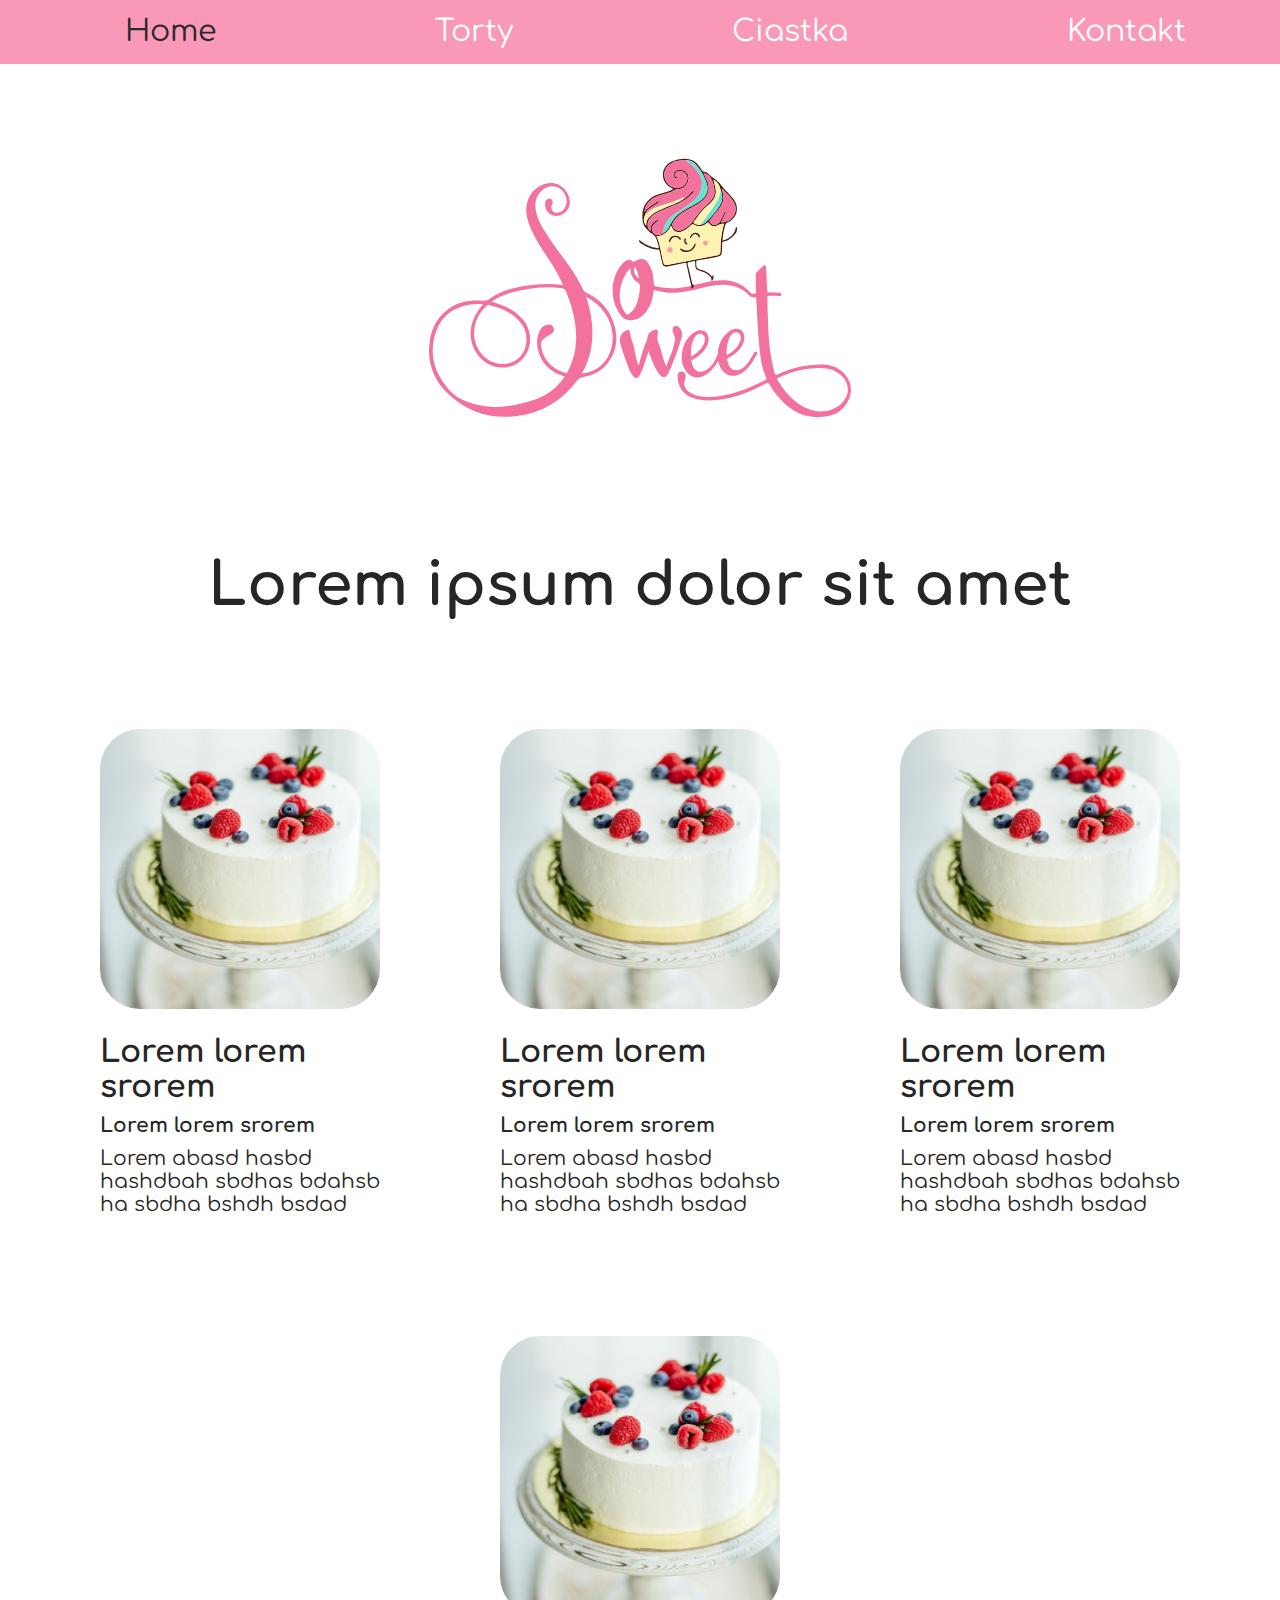
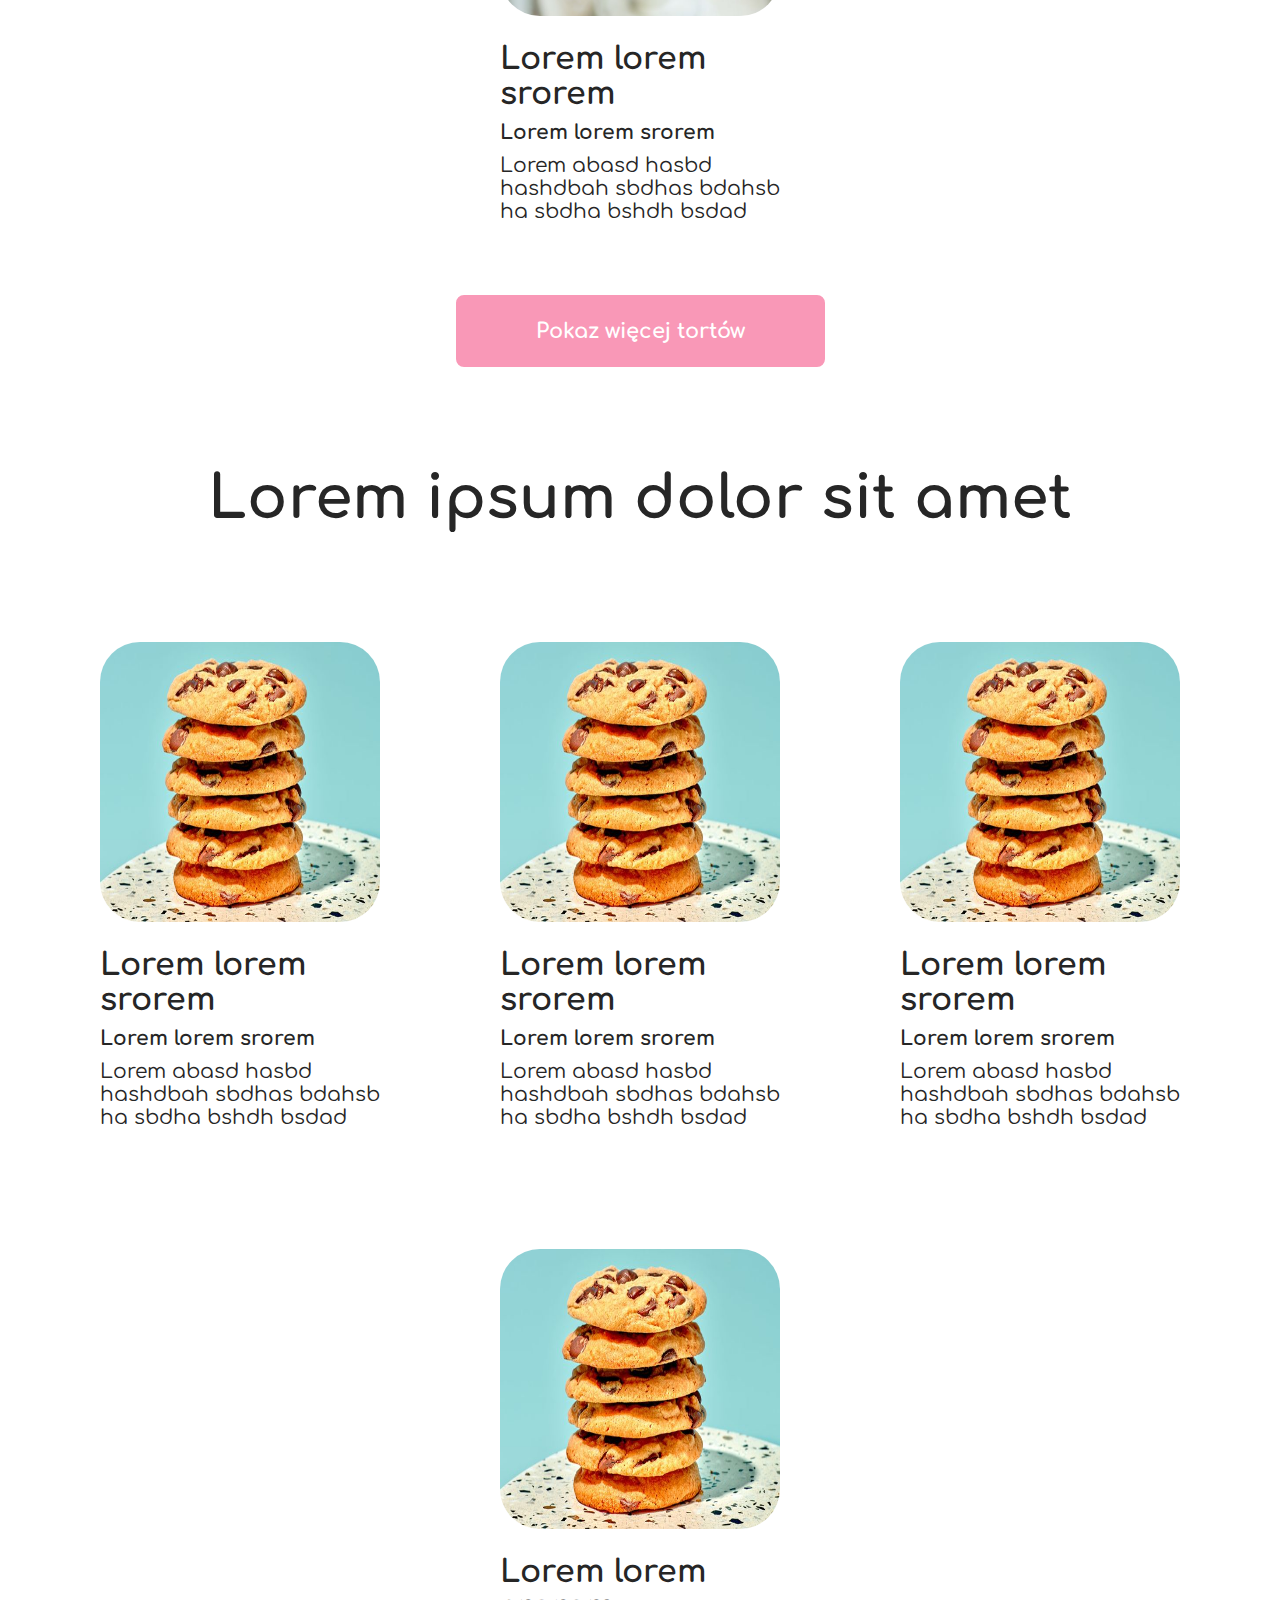
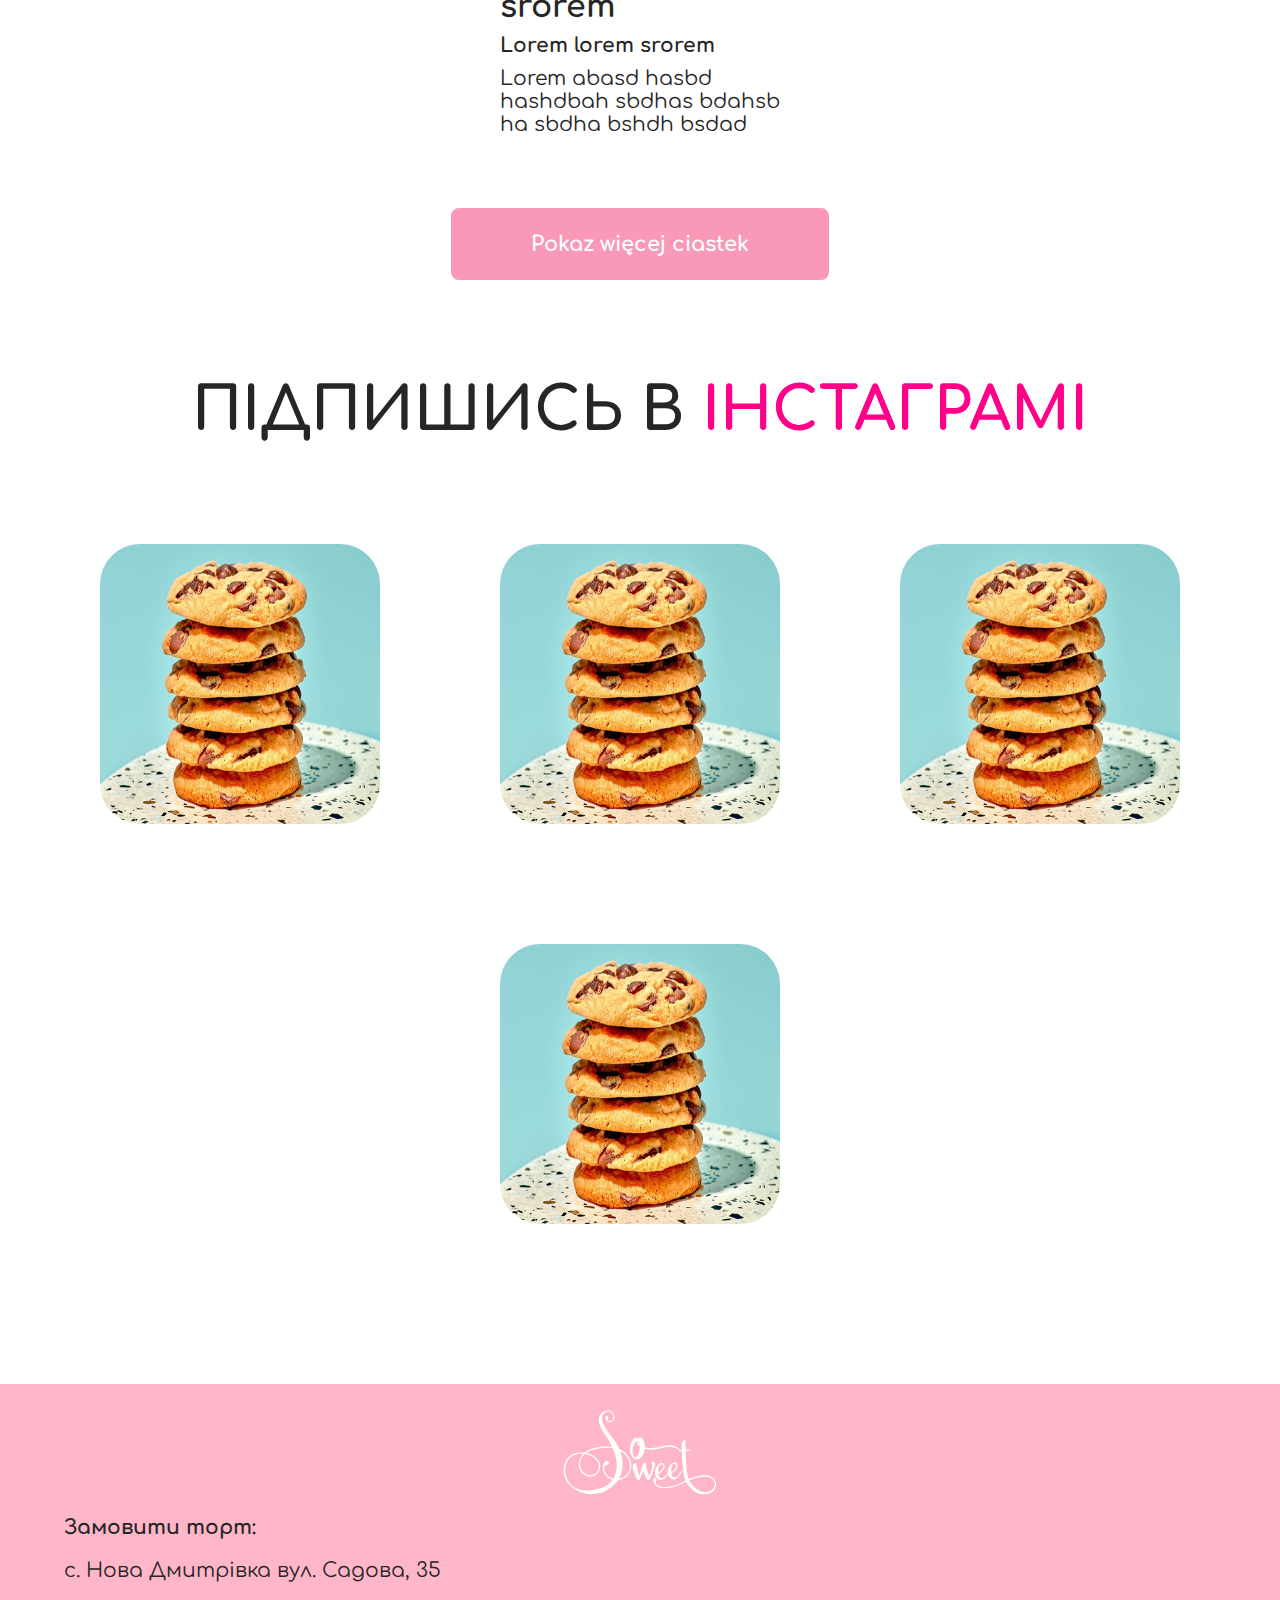
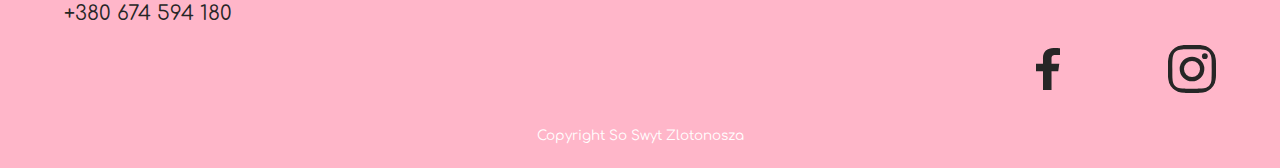
<file: index.html>
<!DOCTYPE html>
<html>
<head>
	<meta charset="utf-8">
	<meta name="viewport" content="width=device-width, initial-scale=1, shrink-to-fit=no"> 
	<link rel="preconnect" href="https://fonts.googleapis.com">
	<link rel="preconnect" href="https://fonts.gstatic.com" crossorigin>
	<link href="https://fonts.googleapis.com/css2?family=Comfortaa:wght@400;700&display=swap" rel="stylesheet"> 
	<link rel="stylesheet" type="text/css" href="style.css">
	<title>So Sweet!</title>
</head>
<body>
	<nav>
		<ul class="main-nav">
			<li class="nav"><a href="index.html" class="home" style="color:#282828">Home</a></li>
			<li class="nav"><a href="torty.html" class="torty" style="color:white">Torty</a></li>
			<li class="nav"><a href="ciastka.html" class="ciastka" style="color:white">Ciastka</a></li>
			<li class="nav"><a href="contact.html" class="contact" style="color:white">Kontakt</a></li>
		</ul>
	</nav>
	<div class="cover-container">
		<img class="cover" src="logo-sosweet-04.svg">
	</div>
	<h1> Lorem ipsum dolor sit amet </h1>
	<div class="buffor"></div>
	<div class="grid-flex">
		<div class="box">
			<img src="tort.jpg">
			<h5>Lorem lorem srorem</h5>
			<h6>Lorem lorem srorem</h6>
			<span>Lorem abasd hasbd hashdbah sbdhas bdahsb ha sbdha bshdh bsdad</span>
		</div>
		<div class="box">
			<img src="tort.jpg">
			<h5>Lorem lorem srorem</h5>
			<h6>Lorem lorem srorem</h6>
			<span>Lorem abasd hasbd hashdbah sbdhas bdahsb ha sbdha bshdh bsdad</span>
		</div>
		<div class="box">
			<img src="tort.jpg">
			<h5>Lorem lorem srorem</h5>
			<h6>Lorem lorem srorem</h6>
			<span>Lorem abasd hasbd hashdbah sbdhas bdahsb ha sbdha bshdh bsdad</span>
		</div>
		<div class="box">
			<img src="tort.jpg">
			<h5>Lorem lorem srorem</h5>
			<h6>Lorem lorem srorem</h6>
			<span>Lorem abasd hasbd hashdbah sbdhas bdahsb ha sbdha bshdh bsdad</span>
		</div>
	</div>
	<div class="buffor"></div>
	<div class="button_div">
		<a href="torty.html"><button class="button_tic">Pokaz więcej tortów</button></a>
	</div>
	<div class="buffor button_bottom"></div>
	<h1> Lorem ipsum dolor sit amet </h1>
	<div class="buffor"></div>
	<div class="grid-flex">
		<div class="box">
			<img src="cookie.jpg">
			<h5>Lorem lorem srorem</h5>
			<h6>Lorem lorem srorem</h6>
			<span>Lorem abasd hasbd hashdbah sbdhas bdahsb ha sbdha bshdh bsdad</span>
		</div>
		<div class="box">
			<img src="cookie.jpg">
			<h5>Lorem lorem srorem</h5>
			<h6>Lorem lorem srorem</h6>
			<span>Lorem abasd hasbd hashdbah sbdhas bdahsb ha sbdha bshdh bsdad</span>
		</div>
		<div class="box">
			<img src="cookie.jpg">
			<h5>Lorem lorem srorem</h5>
			<h6>Lorem lorem srorem</h6>
			<span>Lorem abasd hasbd hashdbah sbdhas bdahsb ha sbdha bshdh bsdad</span>
		</div>
		<div class="box">
			<img src="cookie.jpg">
			<h5>Lorem lorem srorem</h5>
			<h6>Lorem lorem srorem</h6>
			<span>Lorem abasd hasbd hashdbah sbdhas bdahsb ha sbdha bshdh bsdad</span>
		</div>
	</div>
	<div class="buffor"></div>
	<div class="button_div">
		<a href="ciastka.html"><button class="button_tic">Pokaz więcej ciastek</button></a>
	</div>
	<div class="buffor button_bottom"></div>
	<h1>ПІДПИШИСЬ В <a href="https://www.instagram.com/sosweet_zolotonosha/" target="_blank" class="a_instagram">ІНСТАГРАМІ</a></h1>
	<div class="grid-flex grid-wrapper-instagram">
		<div class="box box-instagram">
			<img src="cookie.jpg" class="insta-photo">
		</div>
		<div class="box box-instagram">
			<img src="cookie.jpg" class="insta-photo">	
		</div>
		<div class="box box-instagram">
			<img src="cookie.jpg" class="insta-photo">
		</div>
		<div class="box box-instagram">
			<img src="cookie.jpg" class="insta-photo">	
		</div>
	</div>
	<div class="buffor footer_top"></div>
	<footer>
		<div class="footer_in">
			<div class="buffor_footer_logo_top"></div>
			<img src="sosweet-logo-white-05.svg" class="footer_logo">
			<span class="foot_span">
				<p class="order_p">Замовити торт:</p>
				<p>с. Нова Дмитрівка вул. Садова, 35</p>
				<p>+380 674 594 180</p>
			</span>
			<div class="social_buttons">
				<a class="a_social" href="" target="_blank"><button class="social_media_button f"></button></a>
				<a class="a_social" href="" target="_blank"><button class="social_media_button i"></button></a>
			</div>
			<div class="buffor_copyw"></div>
			<span class="copyright">Copyright So Swyt Zlotonosza</span>
			<div class="buffor_copyw"></div>
		</div>
	</footer>
</body>
</html>
</file>
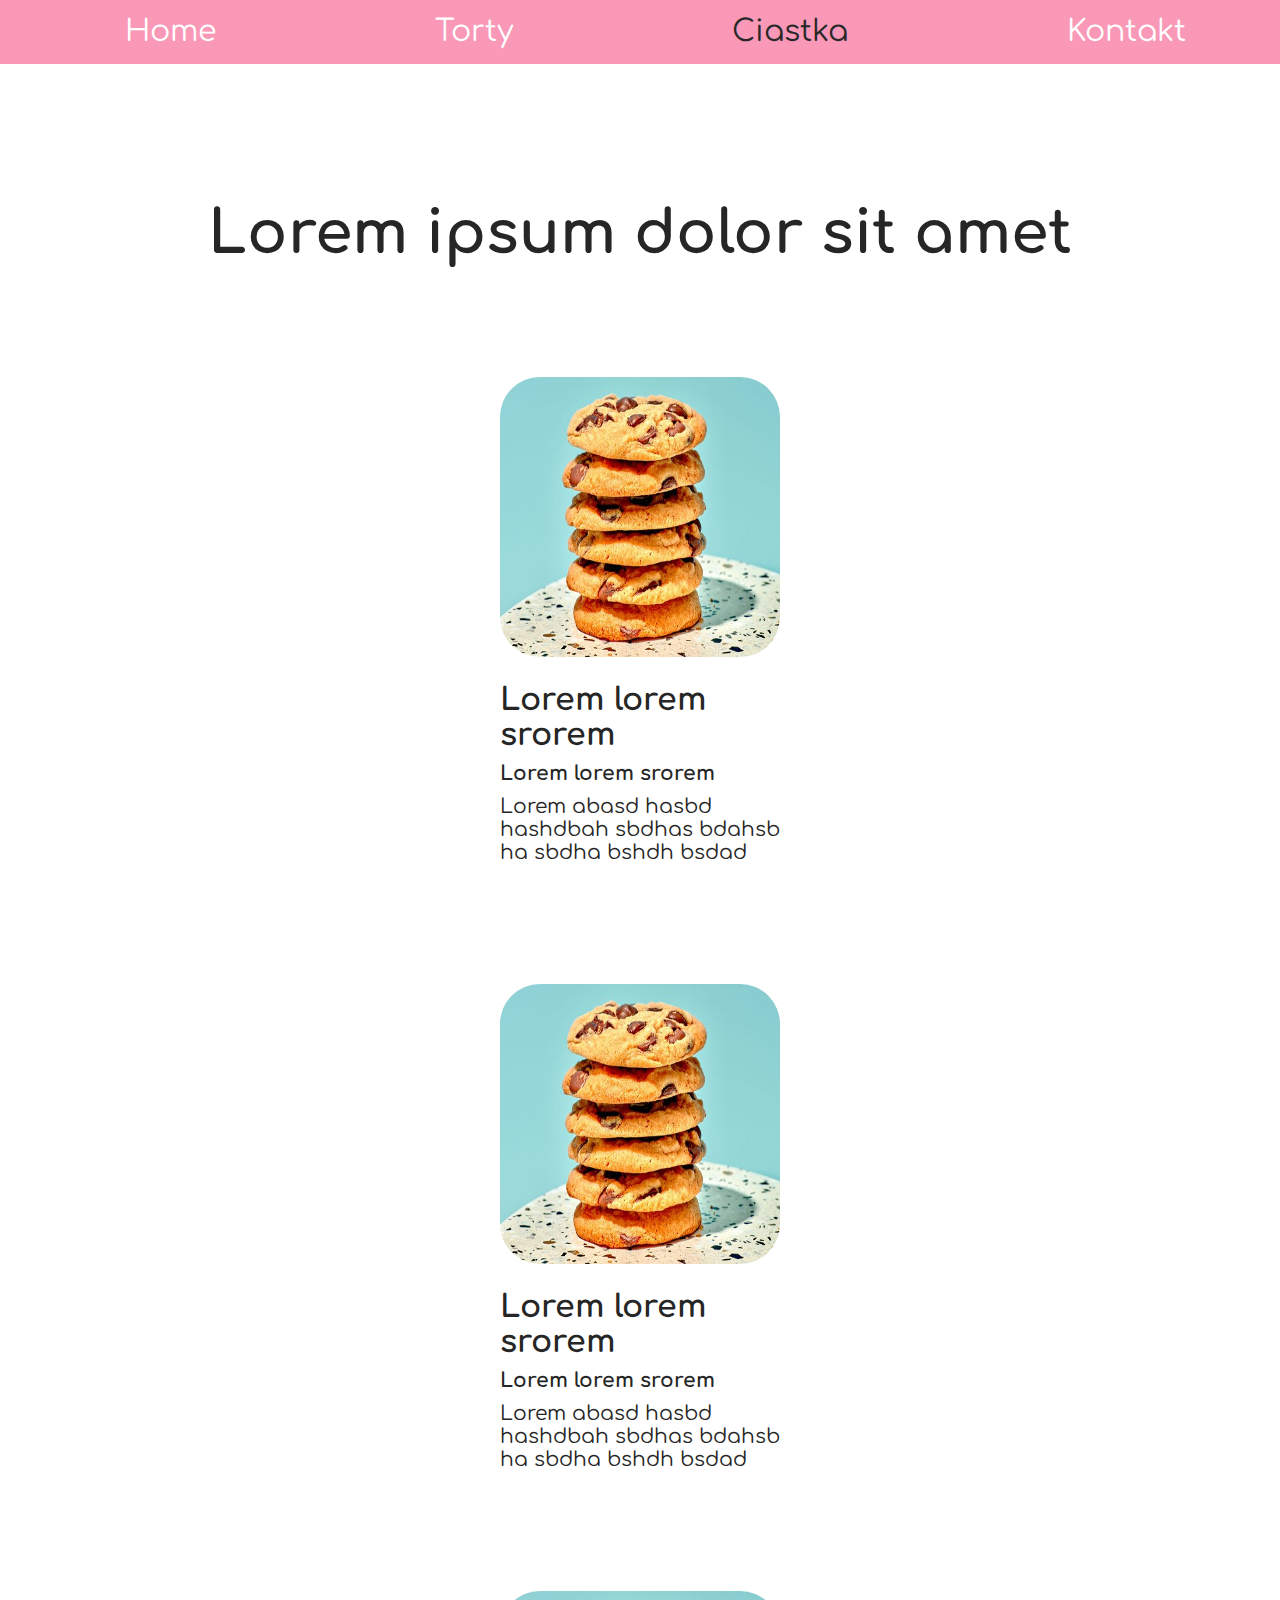
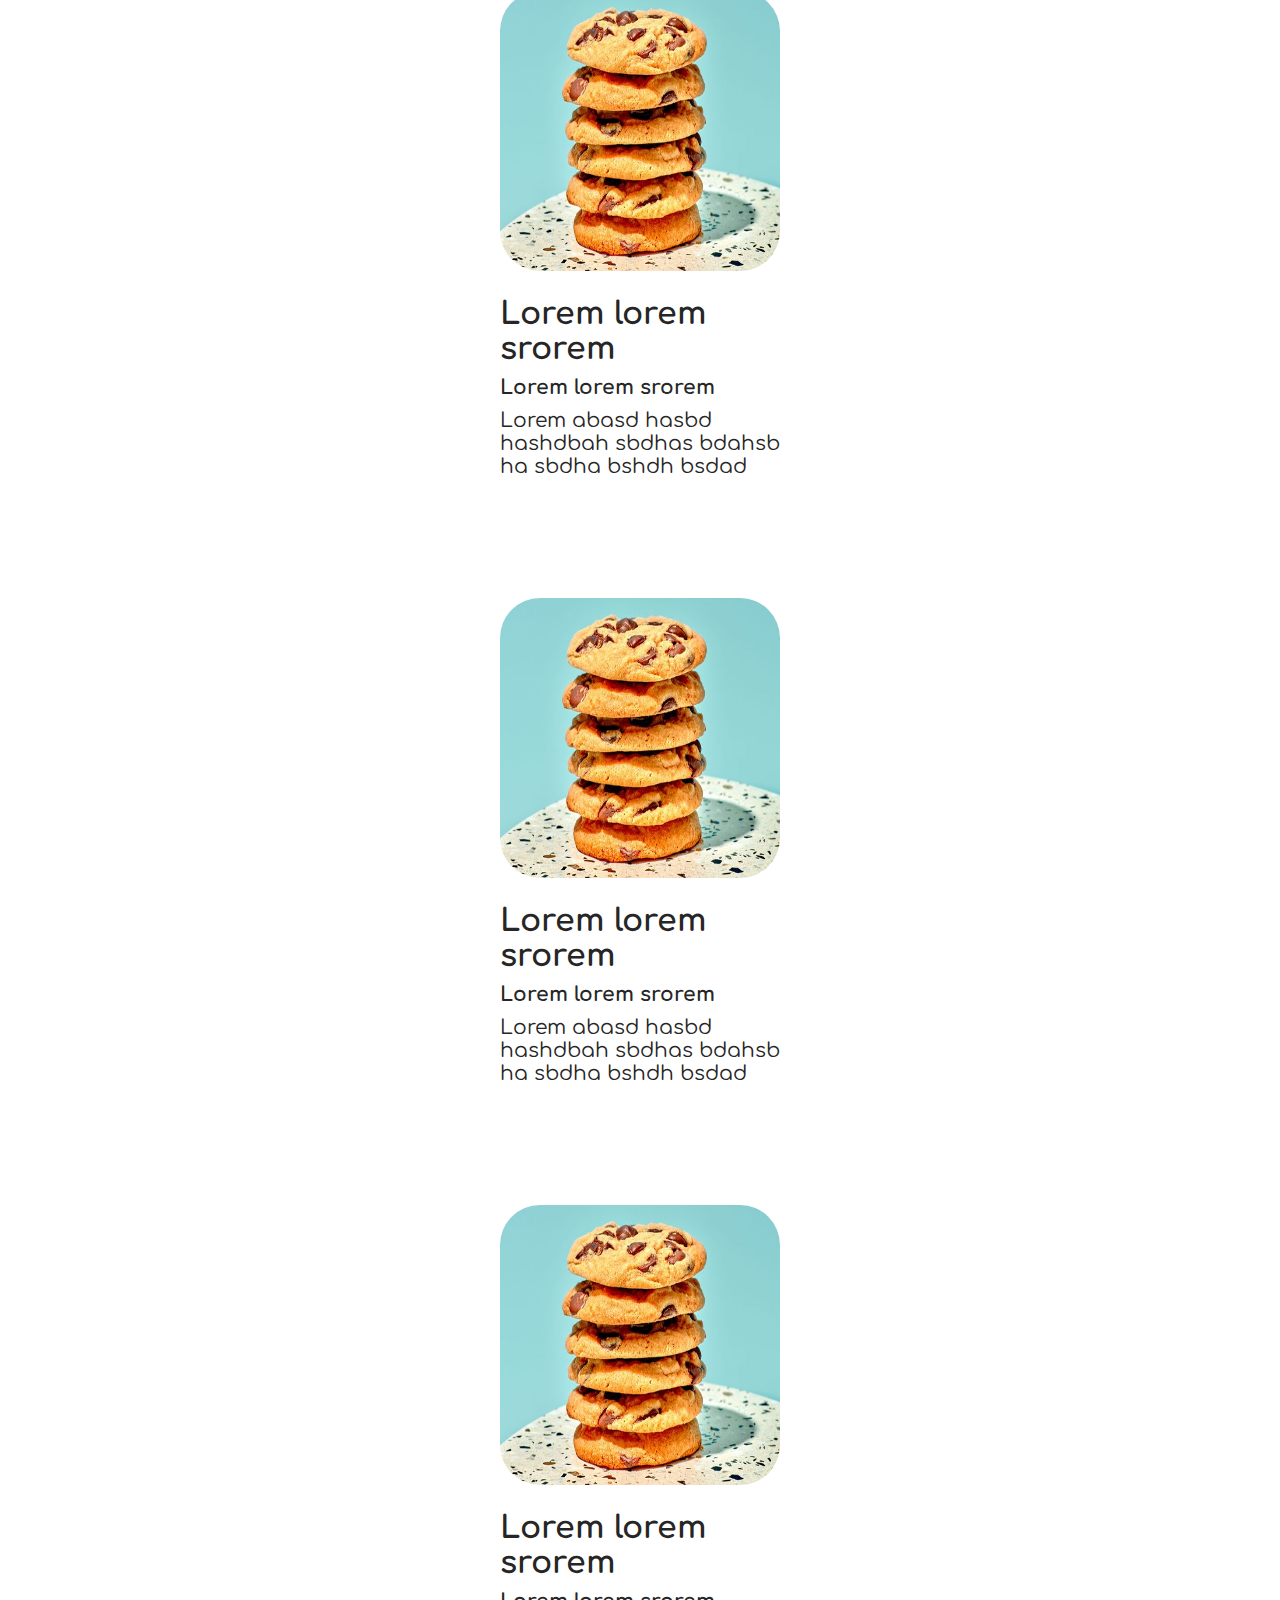
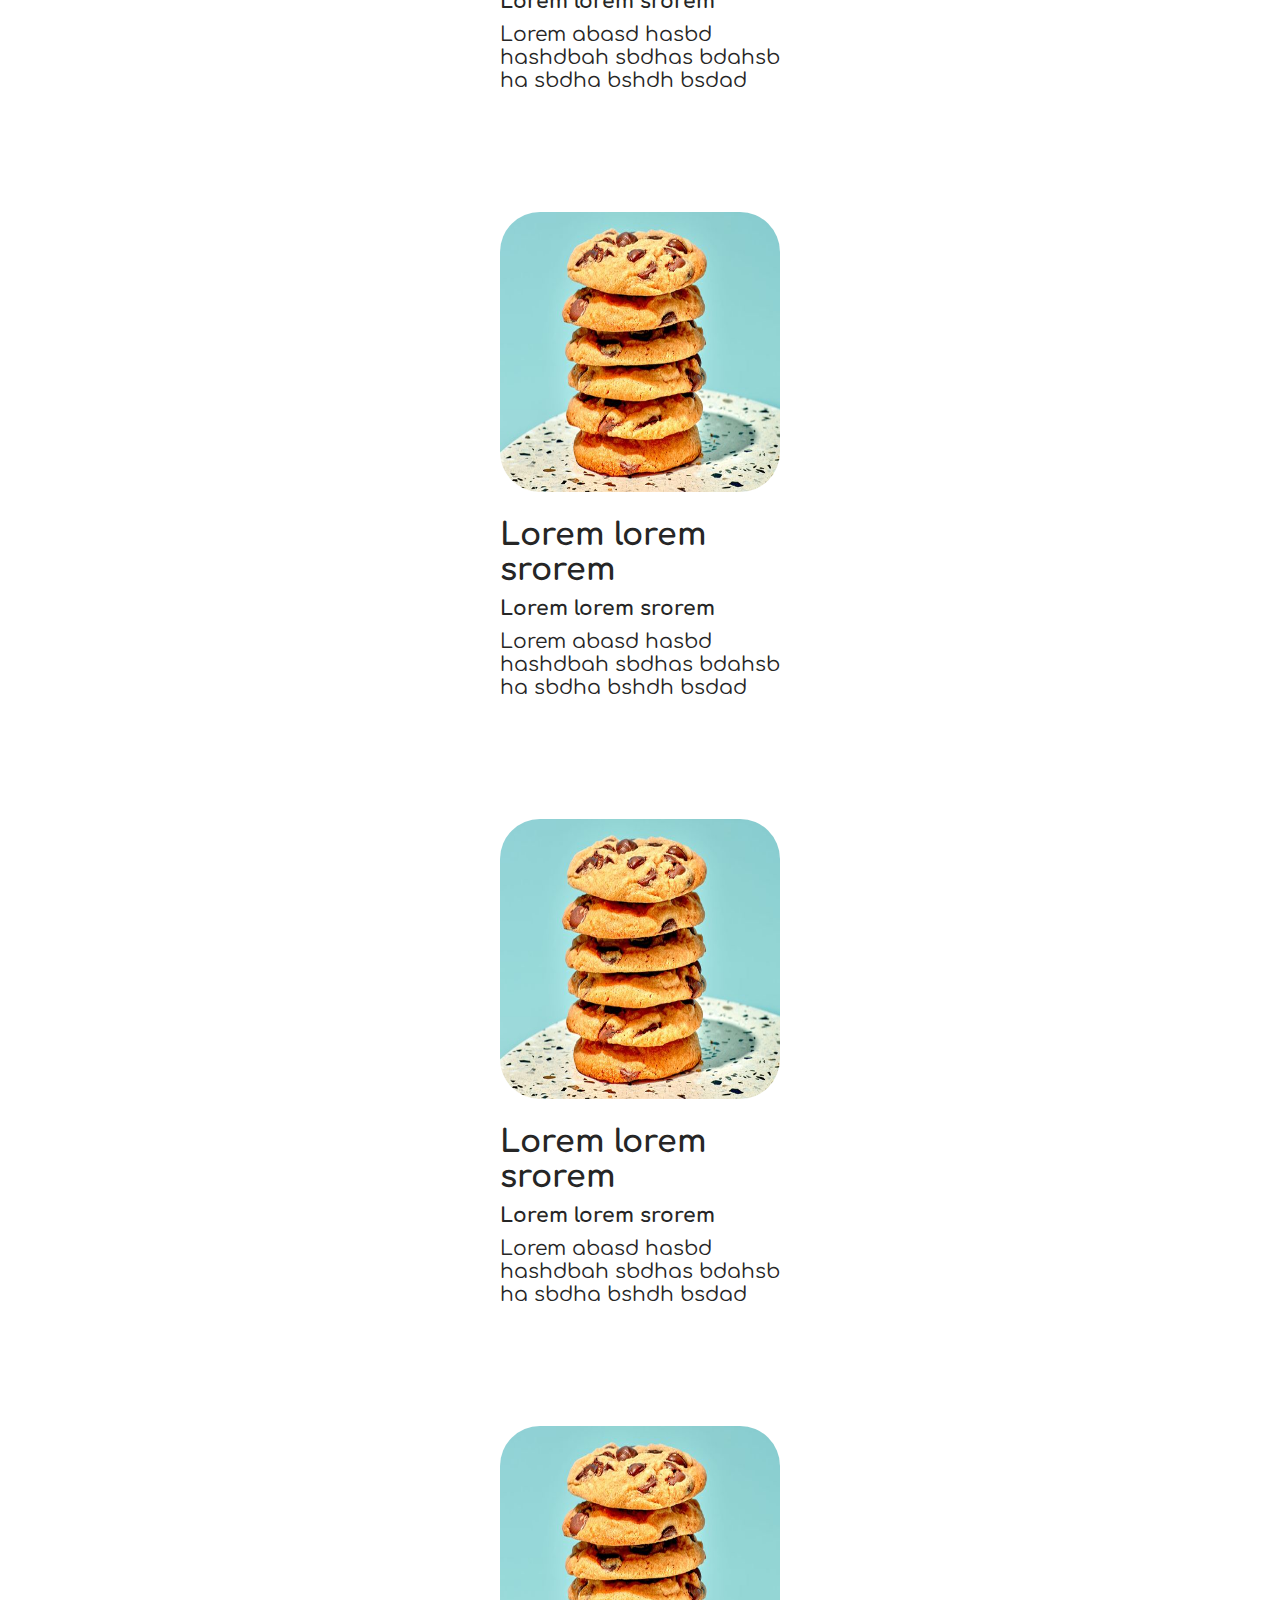
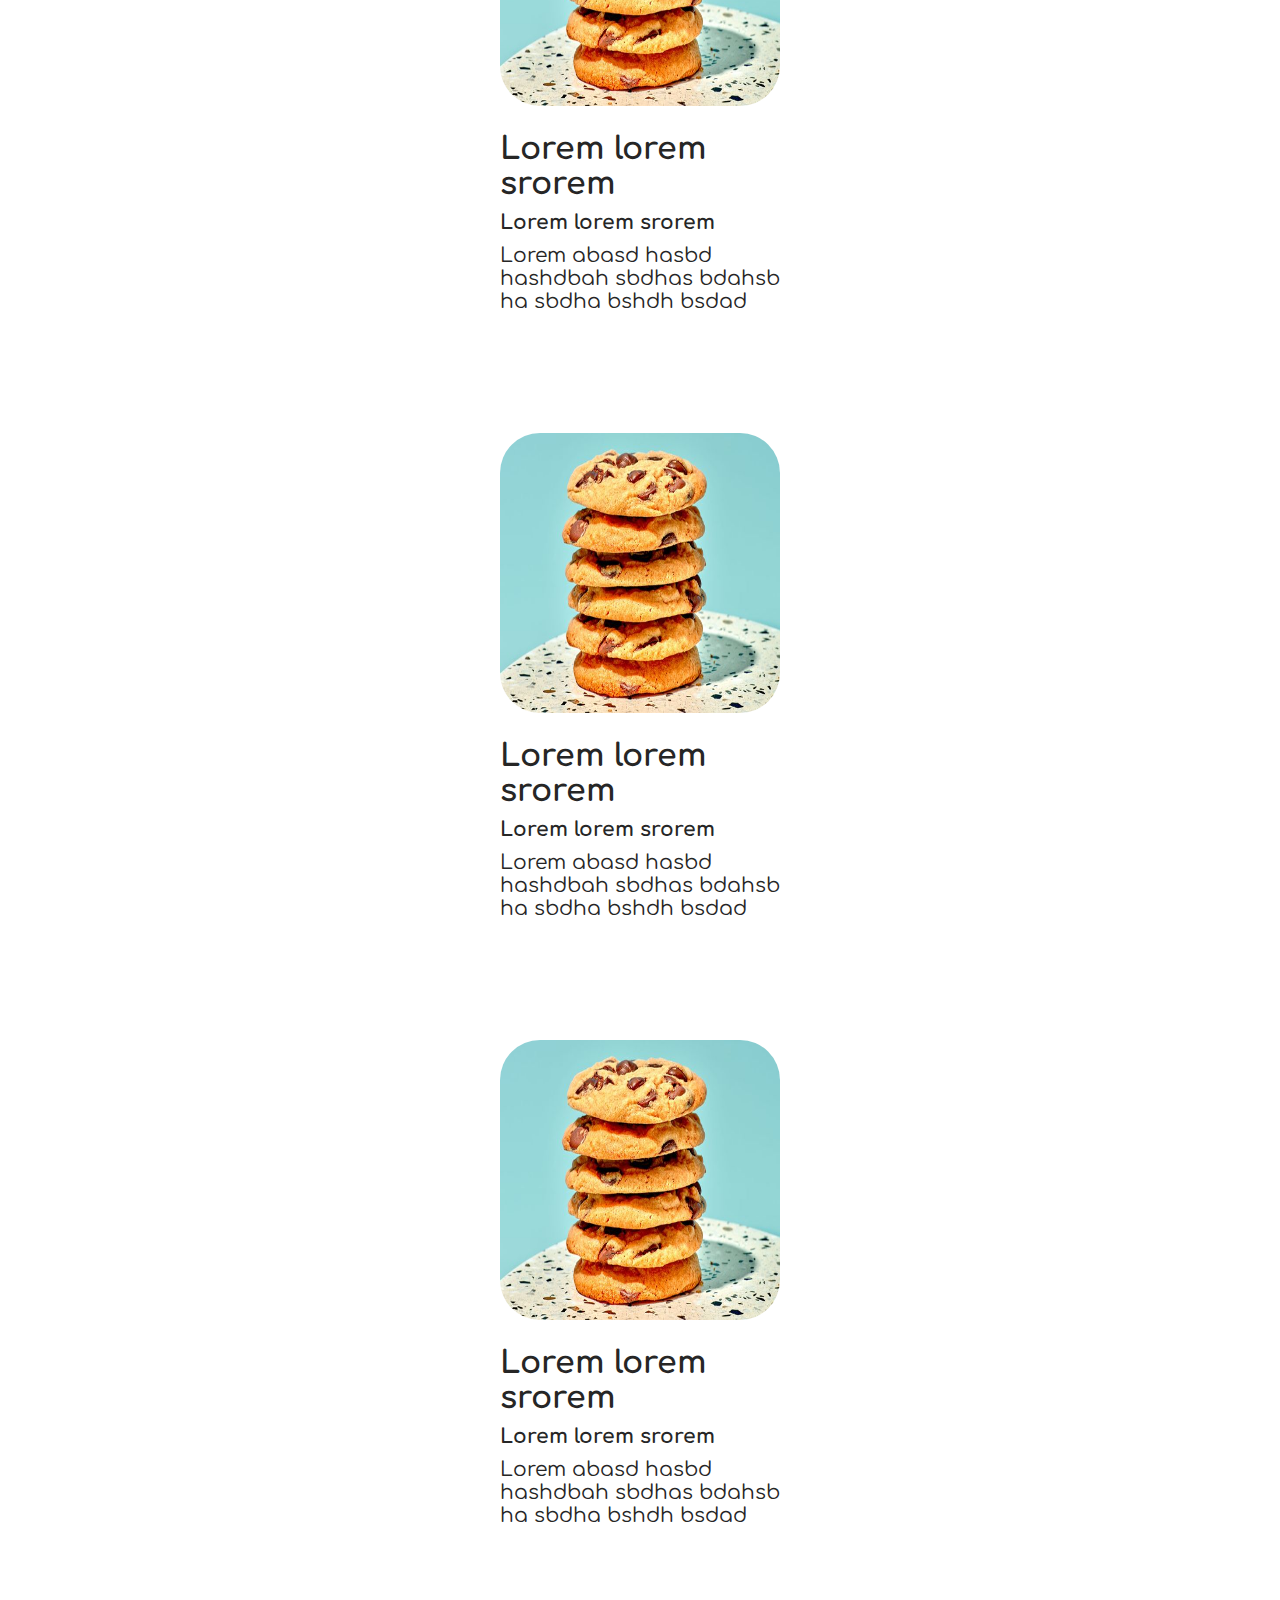
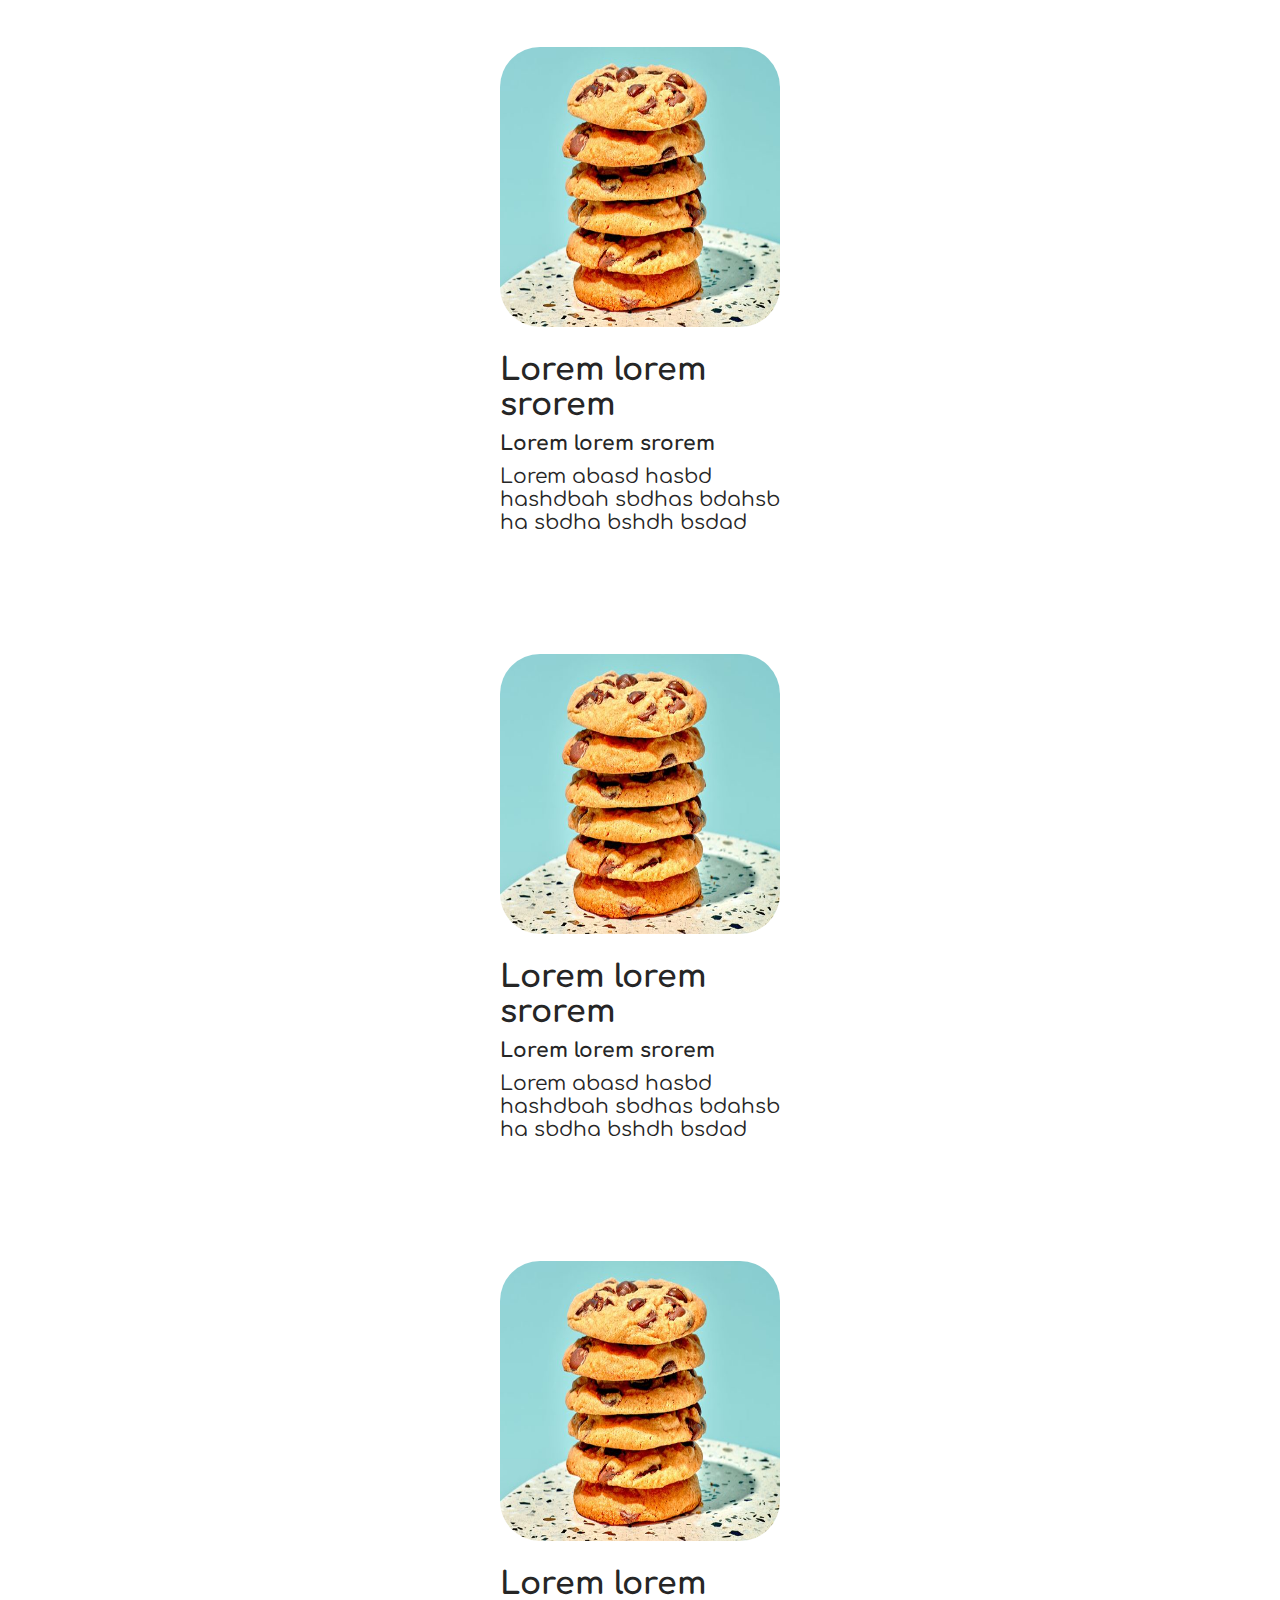
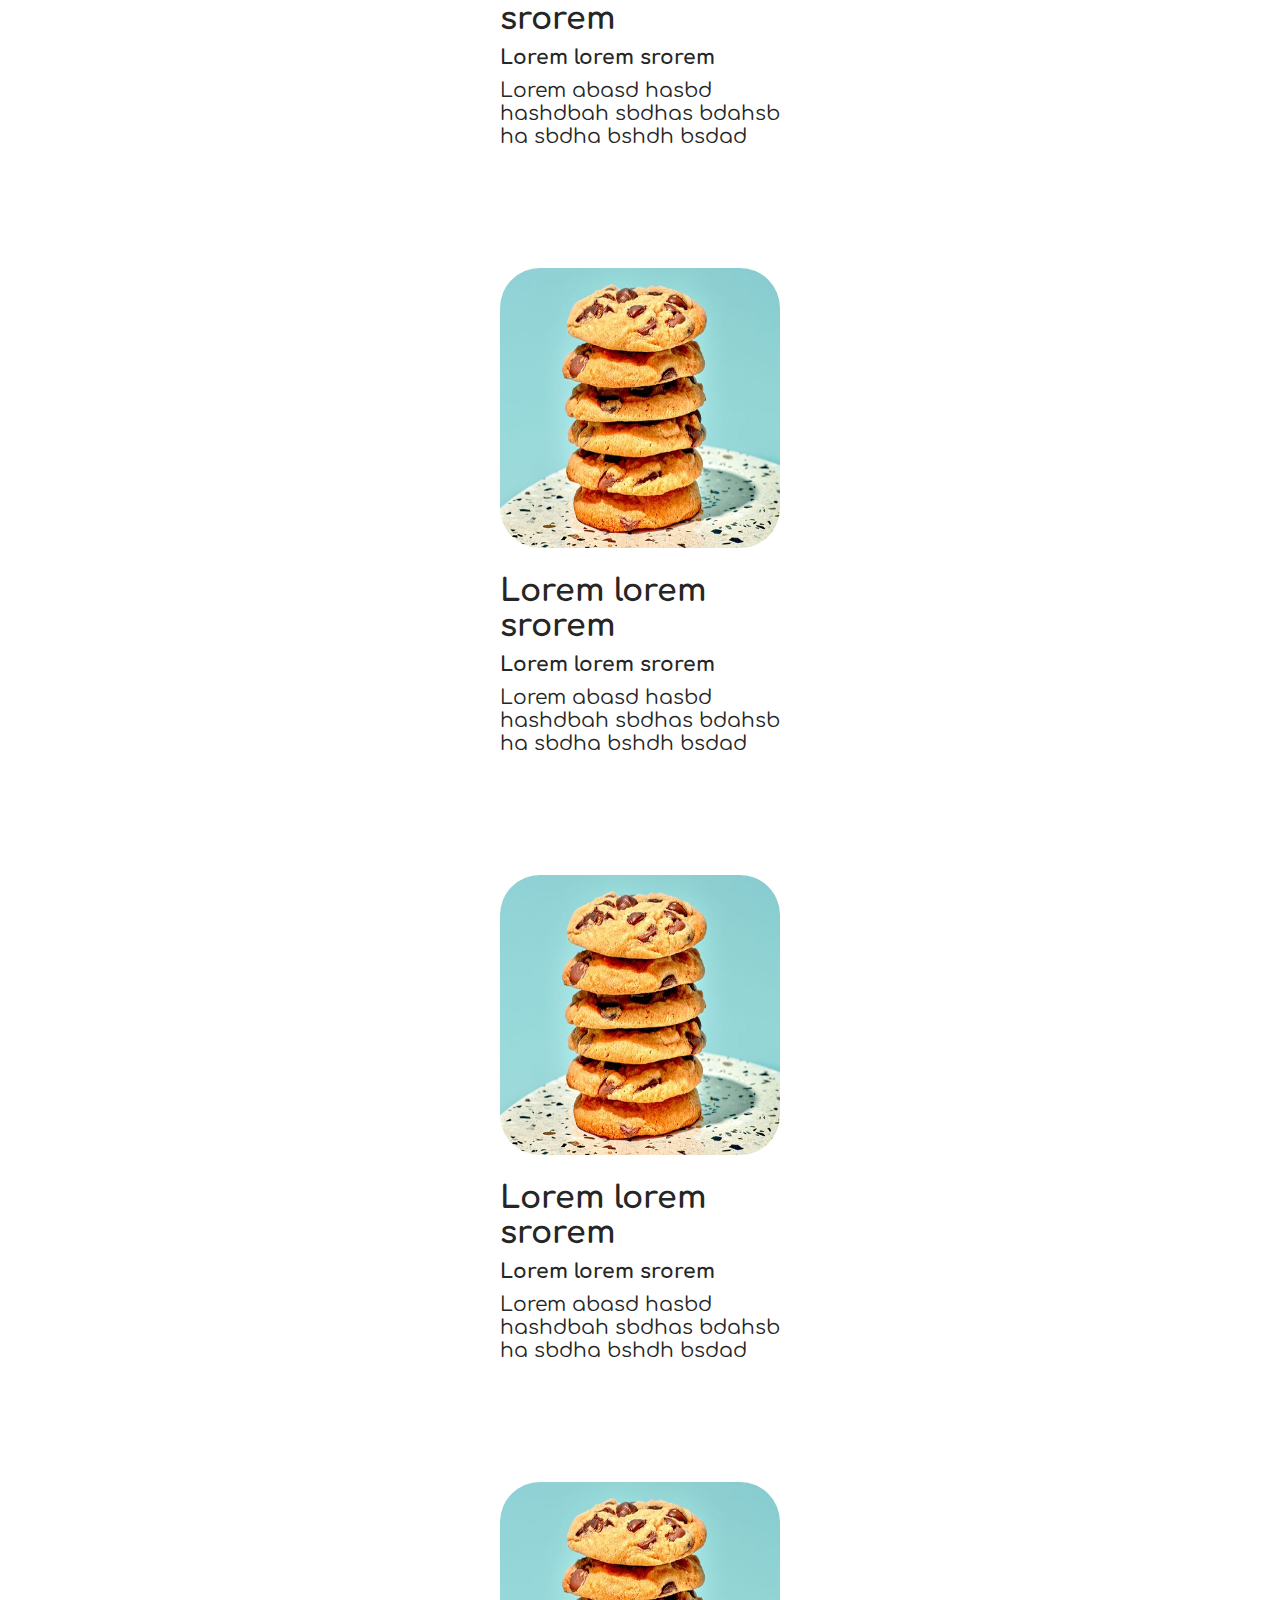
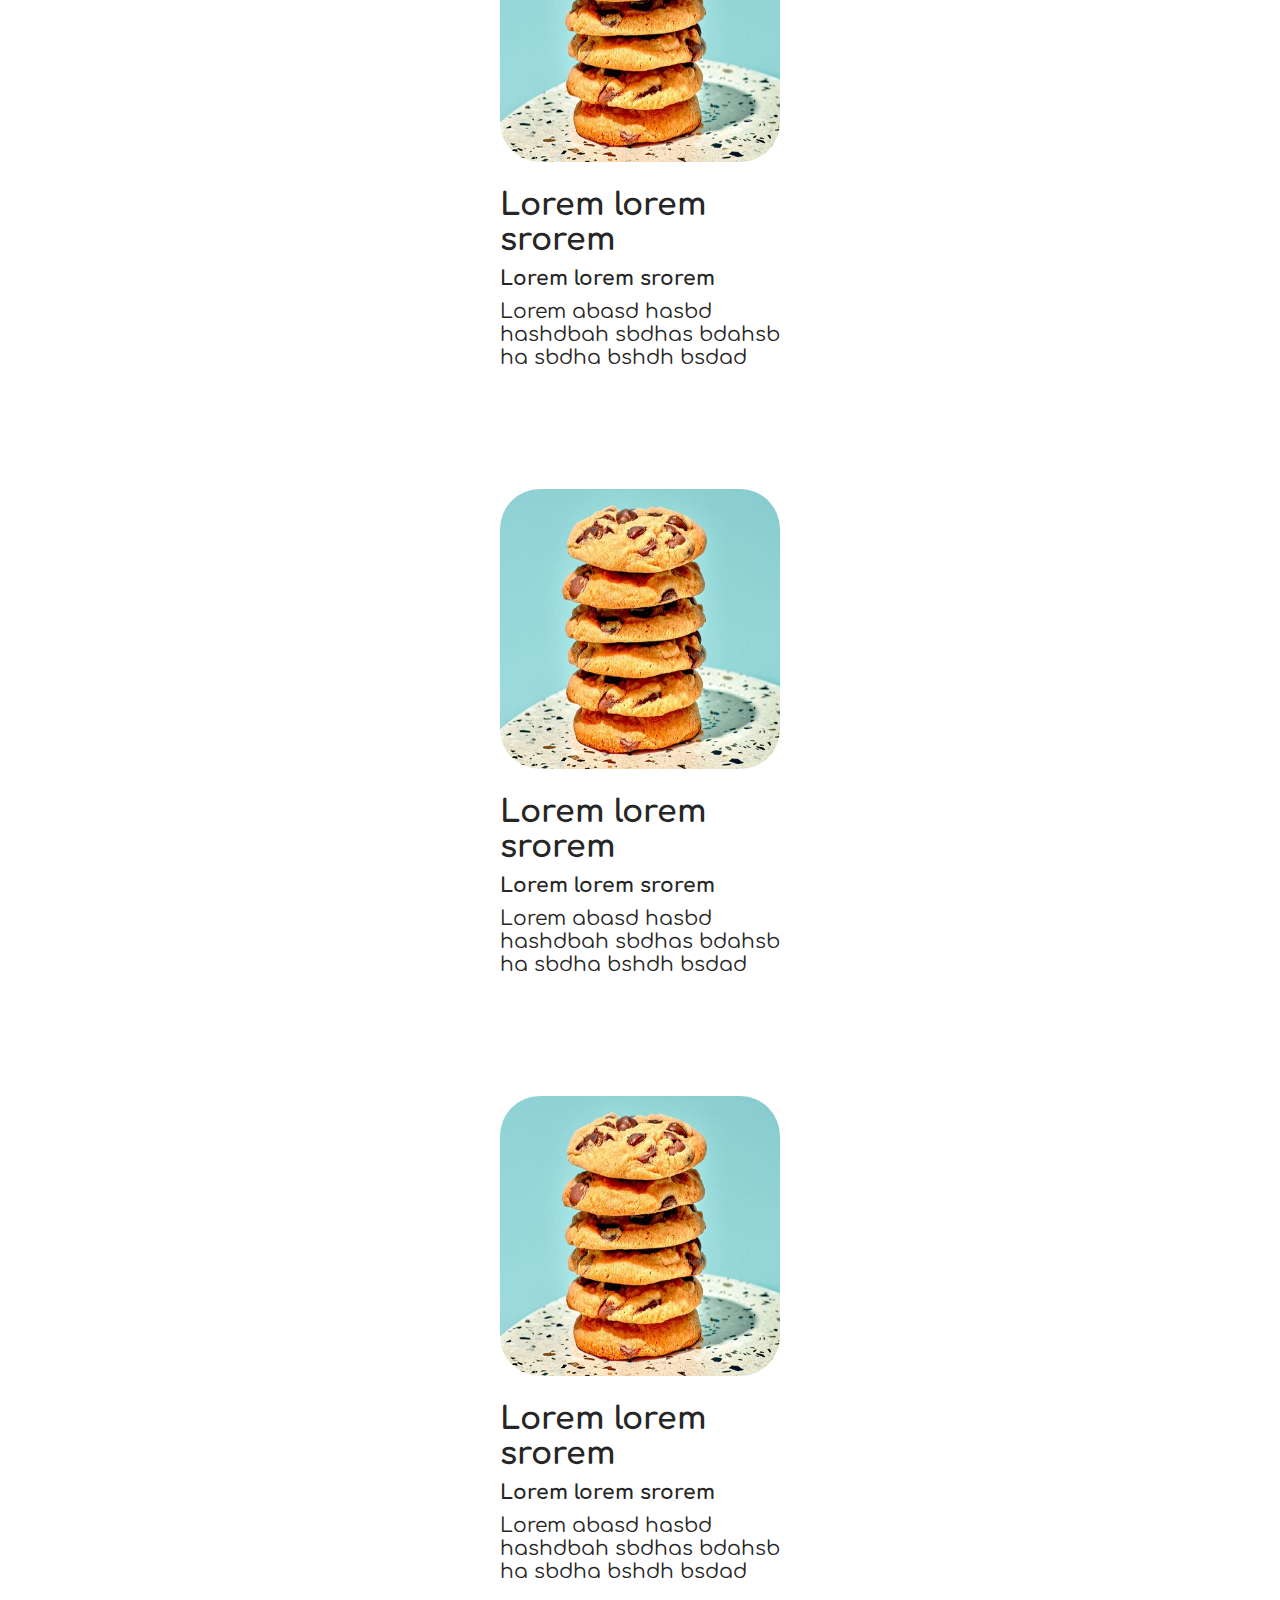
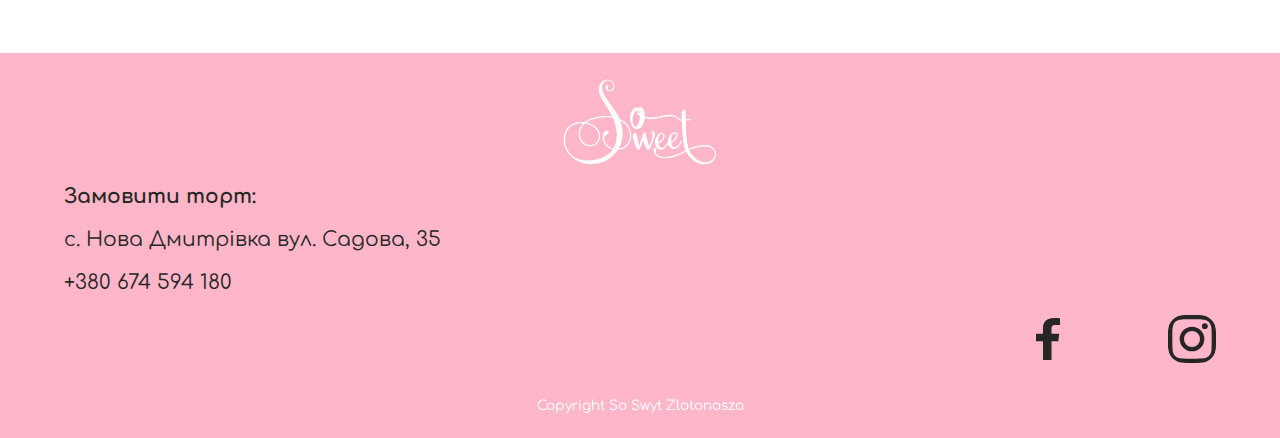
<file: ciastka.html>
<!DOCTYPE html>
<html>
<head>
	<meta charset="utf-8">
	<meta name="viewport" content="width=device-width, initial-scale=1, shrink-to-fit=no"> 
	<link rel="preconnect" href="https://fonts.googleapis.com">
	<link rel="preconnect" href="https://fonts.gstatic.com" crossorigin>
	<link href="https://fonts.googleapis.com/css2?family=Comfortaa:wght@400;700&display=swap" rel="stylesheet"> 
	<link rel="stylesheet" type="text/css" href="style.css">
	<link rel="stylesheet" type="text/css" href="style_torty_ciastka.css">
	<title>Cookies - So Sweet!</title>
</head>
<body>
	<nav>
		<ul class="main-nav">
			<li class="nav"><a href="index.html" class="home" style="color:white">Home</a></li>
			<li class="nav"><a href="torty.html" class="torty" style="color:white">Torty</a></li>
			<li class="nav"><a href="ciastka.html" class="ciastka" style="color:#282828">Ciastka</a></li>
			<li class="nav"><a href="contact.html" style="color:white">Kontakt</a></li>
		</ul>
	</nav>
	<h1> Lorem ipsum dolor sit amet </h1>
	<div class="buffor"></div>
	<div class="grid-flex">
		<div class="box">
			<img src="cookie.jpg">
			<h5>Lorem lorem srorem</h5>
			<h6>Lorem lorem srorem</h6>
			<span>Lorem abasd hasbd hashdbah sbdhas bdahsb ha sbdha bshdh bsdad</span>
		</div>
		<div class="box">
			<img src="cookie.jpg">
			<h5>Lorem lorem srorem</h5>
			<h6>Lorem lorem srorem</h6>
			<span>Lorem abasd hasbd hashdbah sbdhas bdahsb ha sbdha bshdh bsdad</span>
		</div>
		<div class="box">
			<img src="cookie.jpg">
			<h5>Lorem lorem srorem</h5>
			<h6>Lorem lorem srorem</h6>
			<span>Lorem abasd hasbd hashdbah sbdhas bdahsb ha sbdha bshdh bsdad</span>
		</div>
		<div class="box">
			<img src="cookie.jpg">
			<h5>Lorem lorem srorem</h5>
			<h6>Lorem lorem srorem</h6>
			<span>Lorem abasd hasbd hashdbah sbdhas bdahsb ha sbdha bshdh bsdad</span>
		</div>
		<div class="box">
			<img src="cookie.jpg">
			<h5>Lorem lorem srorem</h5>
			<h6>Lorem lorem srorem</h6>
			<span>Lorem abasd hasbd hashdbah sbdhas bdahsb ha sbdha bshdh bsdad</span>
		</div>
		<div class="box">
			<img src="cookie.jpg">
			<h5>Lorem lorem srorem</h5>
			<h6>Lorem lorem srorem</h6>
			<span>Lorem abasd hasbd hashdbah sbdhas bdahsb ha sbdha bshdh bsdad</span>
		</div>
		<div class="box">
			<img src="cookie.jpg">
			<h5>Lorem lorem srorem</h5>
			<h6>Lorem lorem srorem</h6>
			<span>Lorem abasd hasbd hashdbah sbdhas bdahsb ha sbdha bshdh bsdad</span>
		</div>
		<div class="box">
			<img src="cookie.jpg">
			<h5>Lorem lorem srorem</h5>
			<h6>Lorem lorem srorem</h6>
			<span>Lorem abasd hasbd hashdbah sbdhas bdahsb ha sbdha bshdh bsdad</span>
		</div>
		<div class="box">
			<img src="cookie.jpg">
			<h5>Lorem lorem srorem</h5>
			<h6>Lorem lorem srorem</h6>
			<span>Lorem abasd hasbd hashdbah sbdhas bdahsb ha sbdha bshdh bsdad</span>
		</div>
		<div class="box">
			<img src="cookie.jpg">
			<h5>Lorem lorem srorem</h5>
			<h6>Lorem lorem srorem</h6>
			<span>Lorem abasd hasbd hashdbah sbdhas bdahsb ha sbdha bshdh bsdad</span>
		</div>
		<div class="box">
			<img src="cookie.jpg">
			<h5>Lorem lorem srorem</h5>
			<h6>Lorem lorem srorem</h6>
			<span>Lorem abasd hasbd hashdbah sbdhas bdahsb ha sbdha bshdh bsdad</span>
		</div>
		<div class="box">
			<img src="cookie.jpg">
			<h5>Lorem lorem srorem</h5>
			<h6>Lorem lorem srorem</h6>
			<span>Lorem abasd hasbd hashdbah sbdhas bdahsb ha sbdha bshdh bsdad</span>
		</div>
		<div class="box">
			<img src="cookie.jpg">
			<h5>Lorem lorem srorem</h5>
			<h6>Lorem lorem srorem</h6>
			<span>Lorem abasd hasbd hashdbah sbdhas bdahsb ha sbdha bshdh bsdad</span>
		</div>
		<div class="box">
			<img src="cookie.jpg">
			<h5>Lorem lorem srorem</h5>
			<h6>Lorem lorem srorem</h6>
			<span>Lorem abasd hasbd hashdbah sbdhas bdahsb ha sbdha bshdh bsdad</span>
		</div>
		<div class="box">
			<img src="cookie.jpg">
			<h5>Lorem lorem srorem</h5>
			<h6>Lorem lorem srorem</h6>
			<span>Lorem abasd hasbd hashdbah sbdhas bdahsb ha sbdha bshdh bsdad</span>
		</div>
		<div class="box">
			<img src="cookie.jpg">
			<h5>Lorem lorem srorem</h5>
			<h6>Lorem lorem srorem</h6>
			<span>Lorem abasd hasbd hashdbah sbdhas bdahsb ha sbdha bshdh bsdad</span>
		</div>
		<div class="box">
			<img src="cookie.jpg">
			<h5>Lorem lorem srorem</h5>
			<h6>Lorem lorem srorem</h6>
			<span>Lorem abasd hasbd hashdbah sbdhas bdahsb ha sbdha bshdh bsdad</span>
		</div>
		<div class="box">
			<img src="cookie.jpg">
			<h5>Lorem lorem srorem</h5>
			<h6>Lorem lorem srorem</h6>
			<span>Lorem abasd hasbd hashdbah sbdhas bdahsb ha sbdha bshdh bsdad</span>
		</div>
	</div>
	<div class="buffor"></div>
	<footer>
		<div class="footer_in">
			<div class="buffor_footer_logo_top"></div>
			<img src="sosweet-logo-white-05.svg" class="footer_logo">
			<span class="foot_span">
				<p class="order_p">Замовити торт:</p>
				<p>с. Нова Дмитрівка вул. Садова, 35</p>
				<p>+380 674 594 180</p>
			</span>
			<div class="social_buttons">
				<a class="a_social" href="" target="_blank"><button class="social_media_button f"></button></a>
				<a class="a_social" href="" target="_blank"><button class="social_media_button i"></button></a>
			</div>
			<div class="buffor_copyw"></div>
			<span class="copyright">Copyright So Swyt Zlotonosza</span>
			<div class="buffor_copyw"></div>
		</div>
	</footer>
</body>
</html>
</file>
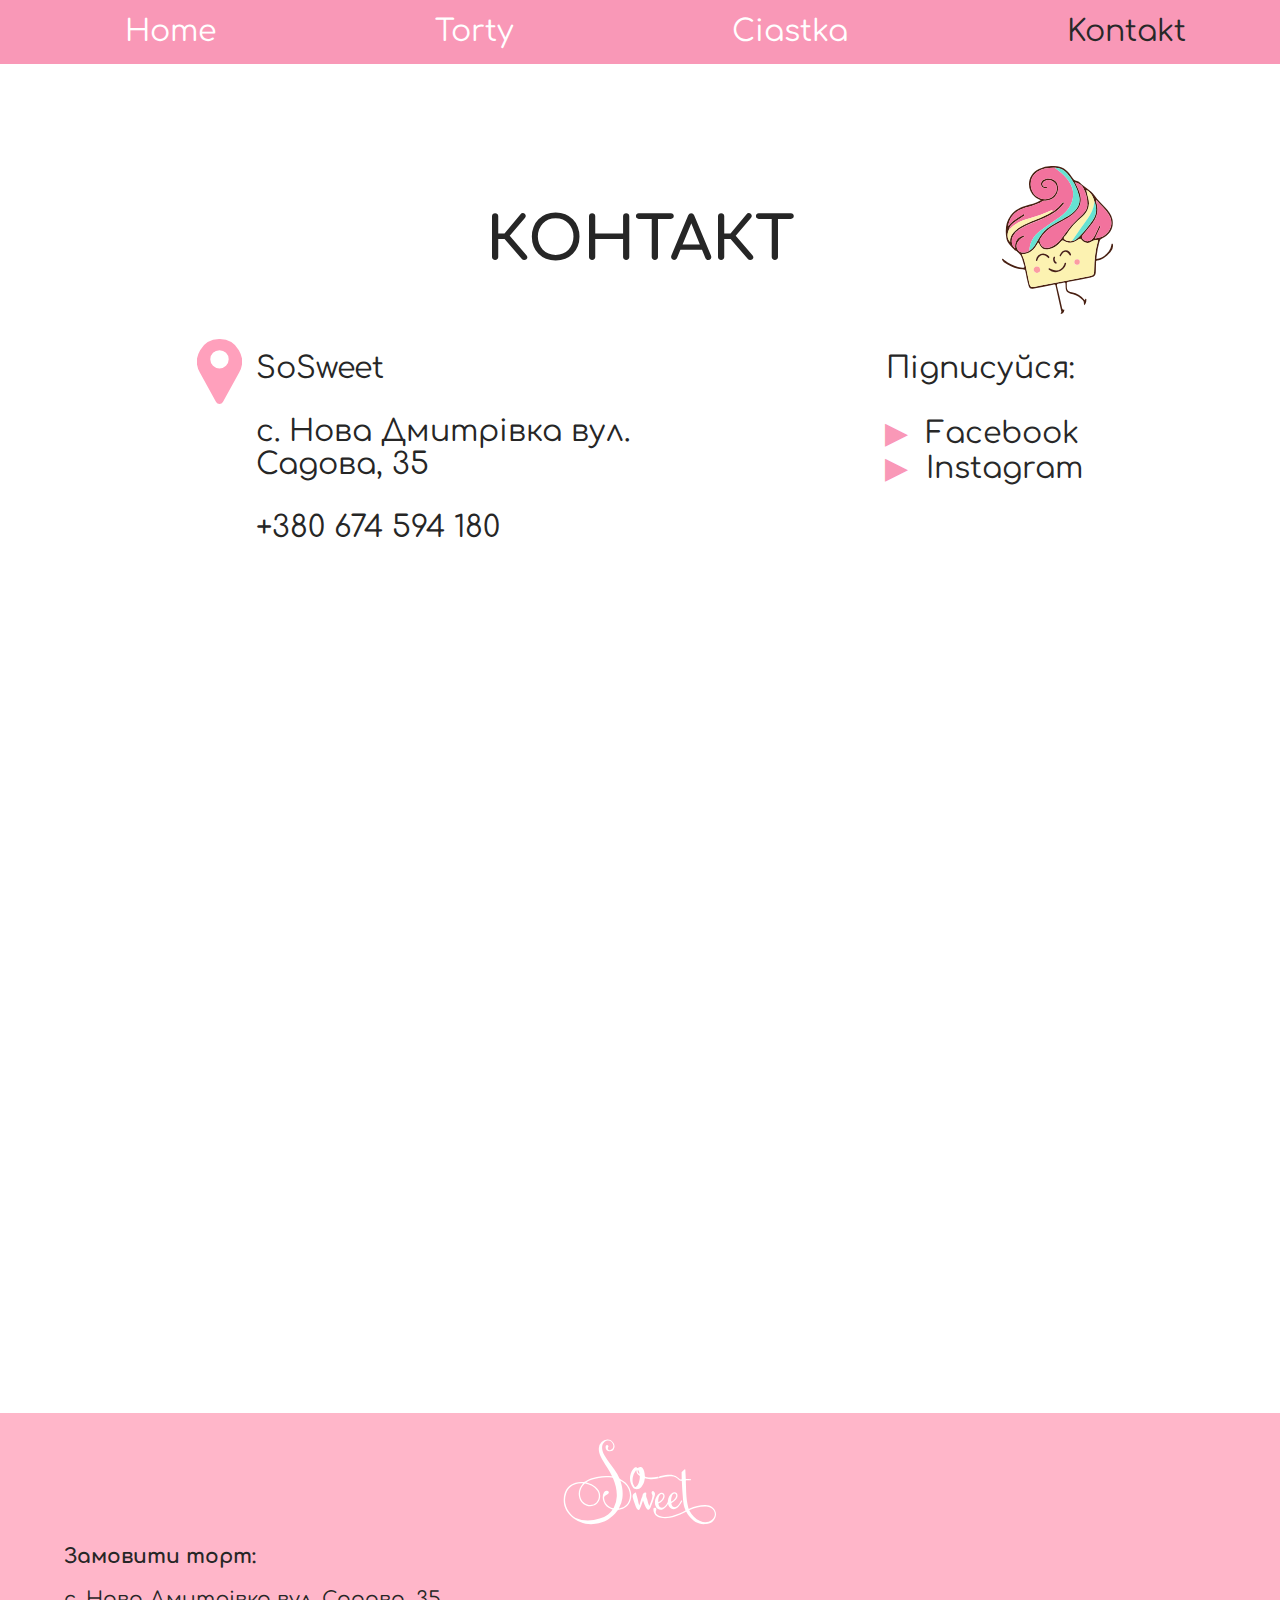
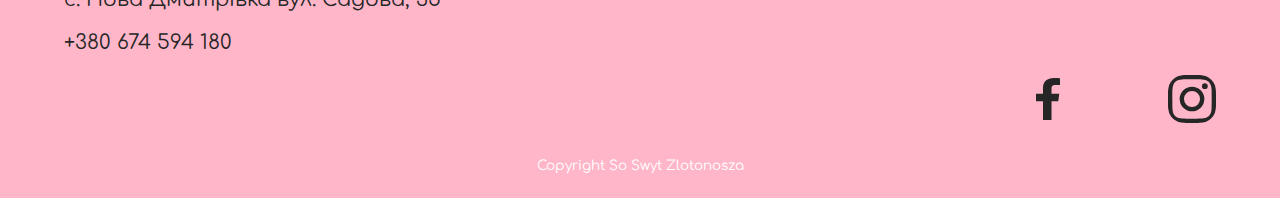
<file: contact.html>
<!DOCTYPE html>
<html>
<head>
	<meta charset="utf-8">
	<meta name="viewport" content="width=device-width, initial-scale=1, shrink-to-fit=no">
	<link rel="preconnect" href="https://fonts.googleapis.com">
	<link rel="preconnect" href="https://fonts.gstatic.com" crossorigin>
	<link href="https://fonts.googleapis.com/css2?family=Comfortaa:wght@400;700&display=swap" rel="stylesheet"> 
	<link rel="stylesheet" type="text/css" href="style.css">
	<link rel="stylesheet" type="text/css" href="style_contact.css">

	<title>Contact-So Sweet!</title>
</head>
<body>
	<nav>
		<ul class="main-nav">
			<li class="nav"><a href="index.html" class="home" style="color:white">Home</a></li>
			<li class="nav"><a href="torty.html" class="torty" style="color:white">Torty</a></li>
			<li class="nav"><a href="ciastka.html" class="ciastka" style="color:white">Ciastka</a></li>
			<li class="nav"><a href="contact.html" style="color:#282828">Kontakt</a></li>
		</ul>
	</nav>
	<div class="flex-wrapper">
		<div class="h1_box">
			<h1>КОНТАКТ</h1>
		</div>
		<div class="long">
			<div class="flex_div">
				<img src="pin.svg" class="pin">
				<div class="address_span">
				<div>SoSweet</div>
				<p>с. Нова Дмитрівка вул. Садова, 35</p>
				<p>+380 674 594 180</p>
				</div>
			</div>
			<div>
				<div>Підписуйся:</div>
				<ol class="media_list">
					<li class="media_li"><a href="" class="media_a">Facebook</a></li>
					<li class="media_li"><a href="" class="media_a">Instagram</a></li>
				</ol>
			</div>
		</div>
		<div class="iframe_container">
		<iframe src="https://www.google.com/maps/embed?pb=!1m18!1m12!1m3!1d2581.0851987107853!2d32.010476715703994!3d49.690368379377716!2m3!1f0!2f0!3f0!3m2!1i1024!2i768!4f13.1!3m3!1m2!1s0x40d6a7ffaaf138c1%3A0xd0b60b9caf8e81ab!2sSo%20Sweet!5e0!3m2!1spl!2sus!4v1628429181323!5m2!1spl!2sus" style="border:0;" allowfullscreen="" loading="lazy"></iframe></div>
	</div>
		<footer>
		<div class="footer_in">
			<div class="buffor_footer_logo_top"></div>
			<img src="sosweet-logo-white-05.svg" class="footer_logo">
			<span class="foot_span">
				<p class="order_p">Замовити торт:</p>
				<p>с. Нова Дмитрівка вул. Садова, 35</p>
				<p>+380 674 594 180</p>
			</span>
			<div class="social_buttons">
				<a class="a_social" href="" target="_blank"><button class="social_media_button f"></button></a>
				<a class="a_social" href="" target="_blank"><button class="social_media_button i"></button></a>
			</div>
			<div class="buffor_copyw"></div>
			<span class="copyright">Copyright So Swyt Zlotonosza</span>
			<div class="buffor_copyw"></div>
		</div>
	</footer>
</body>
</html>
</file>
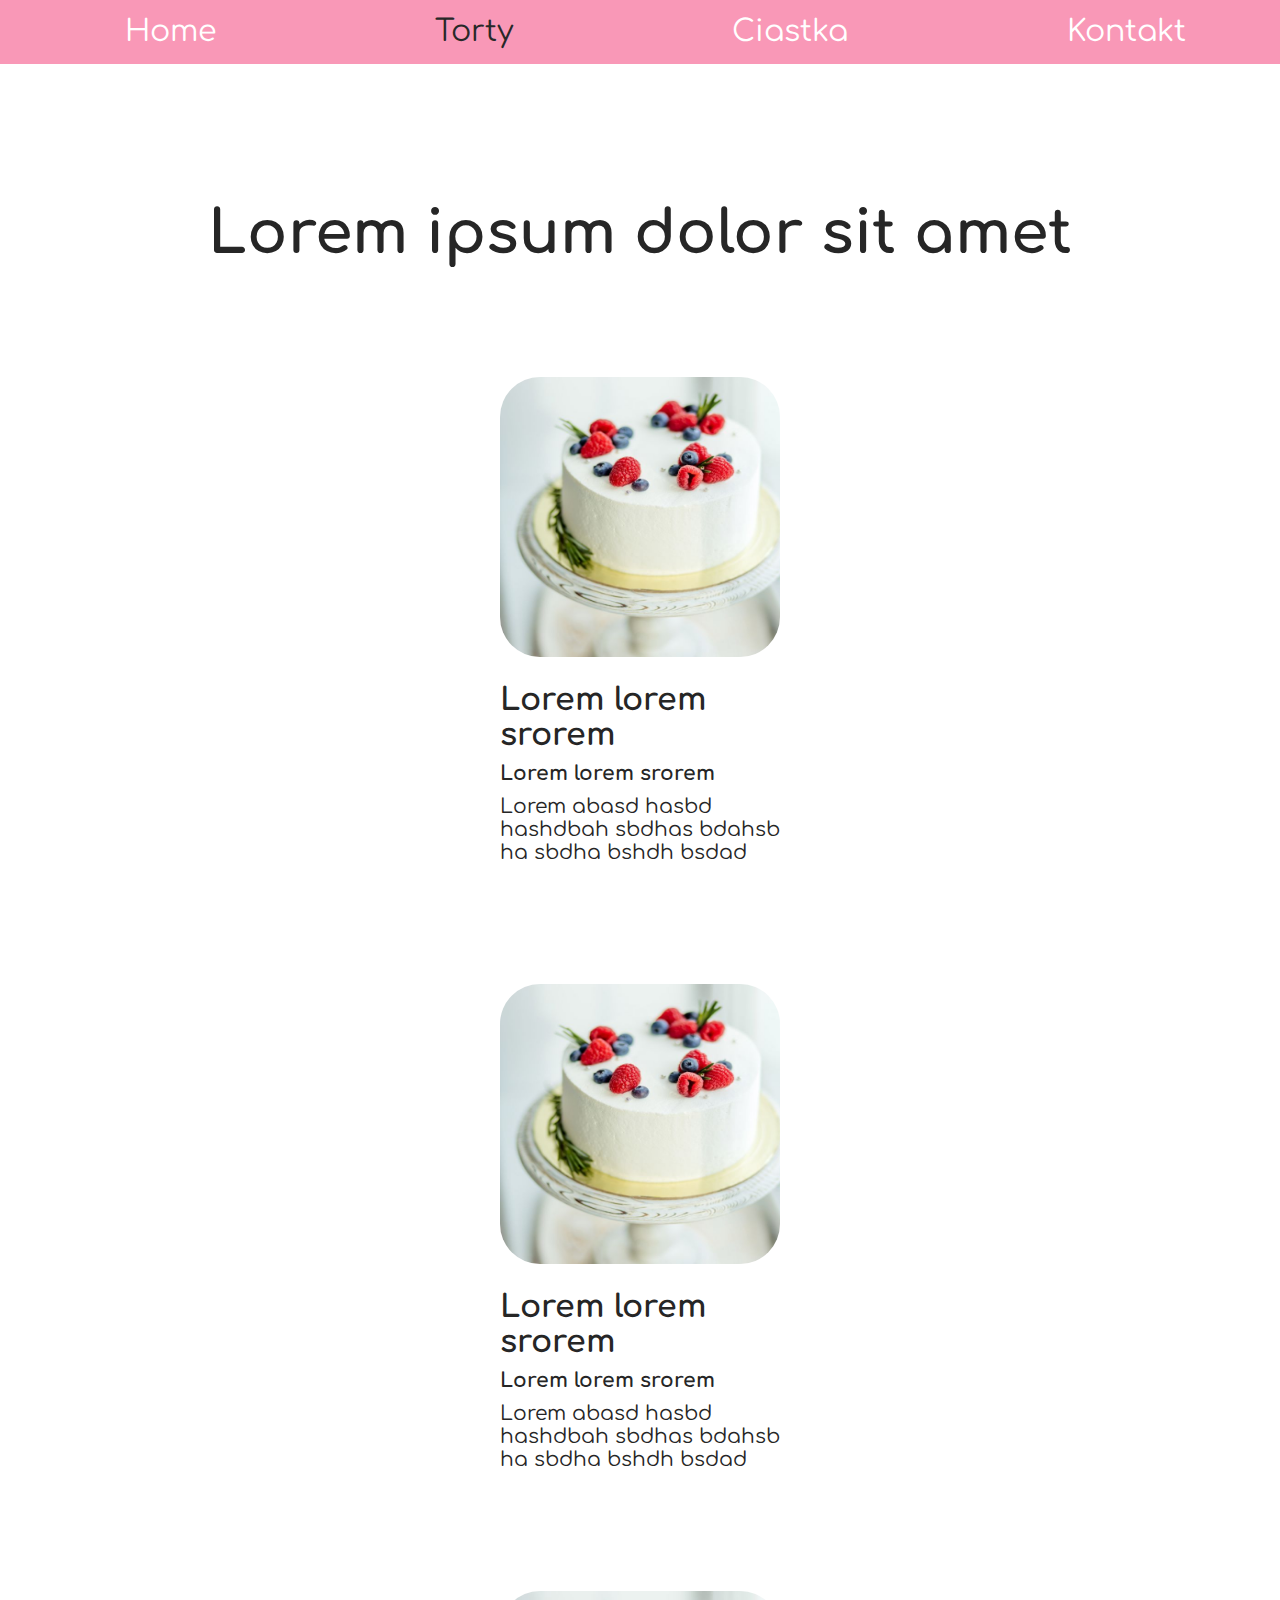
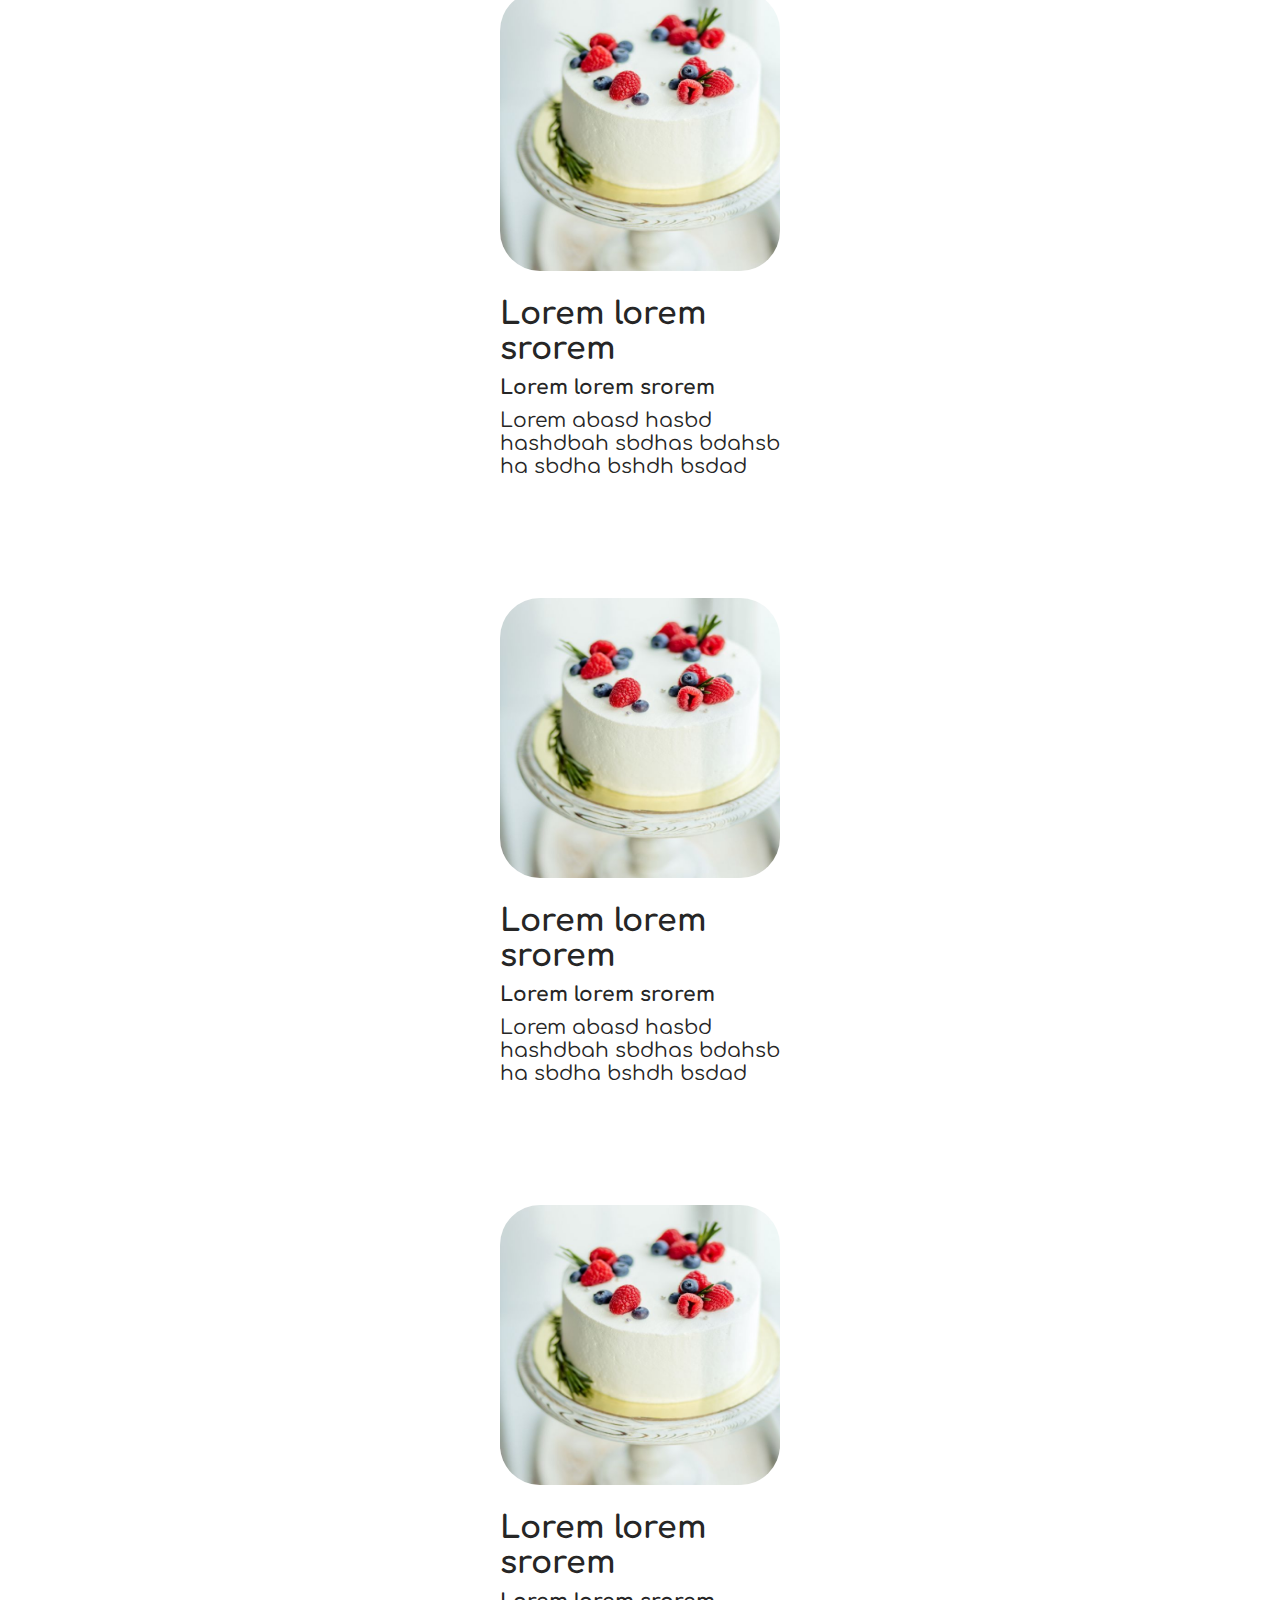
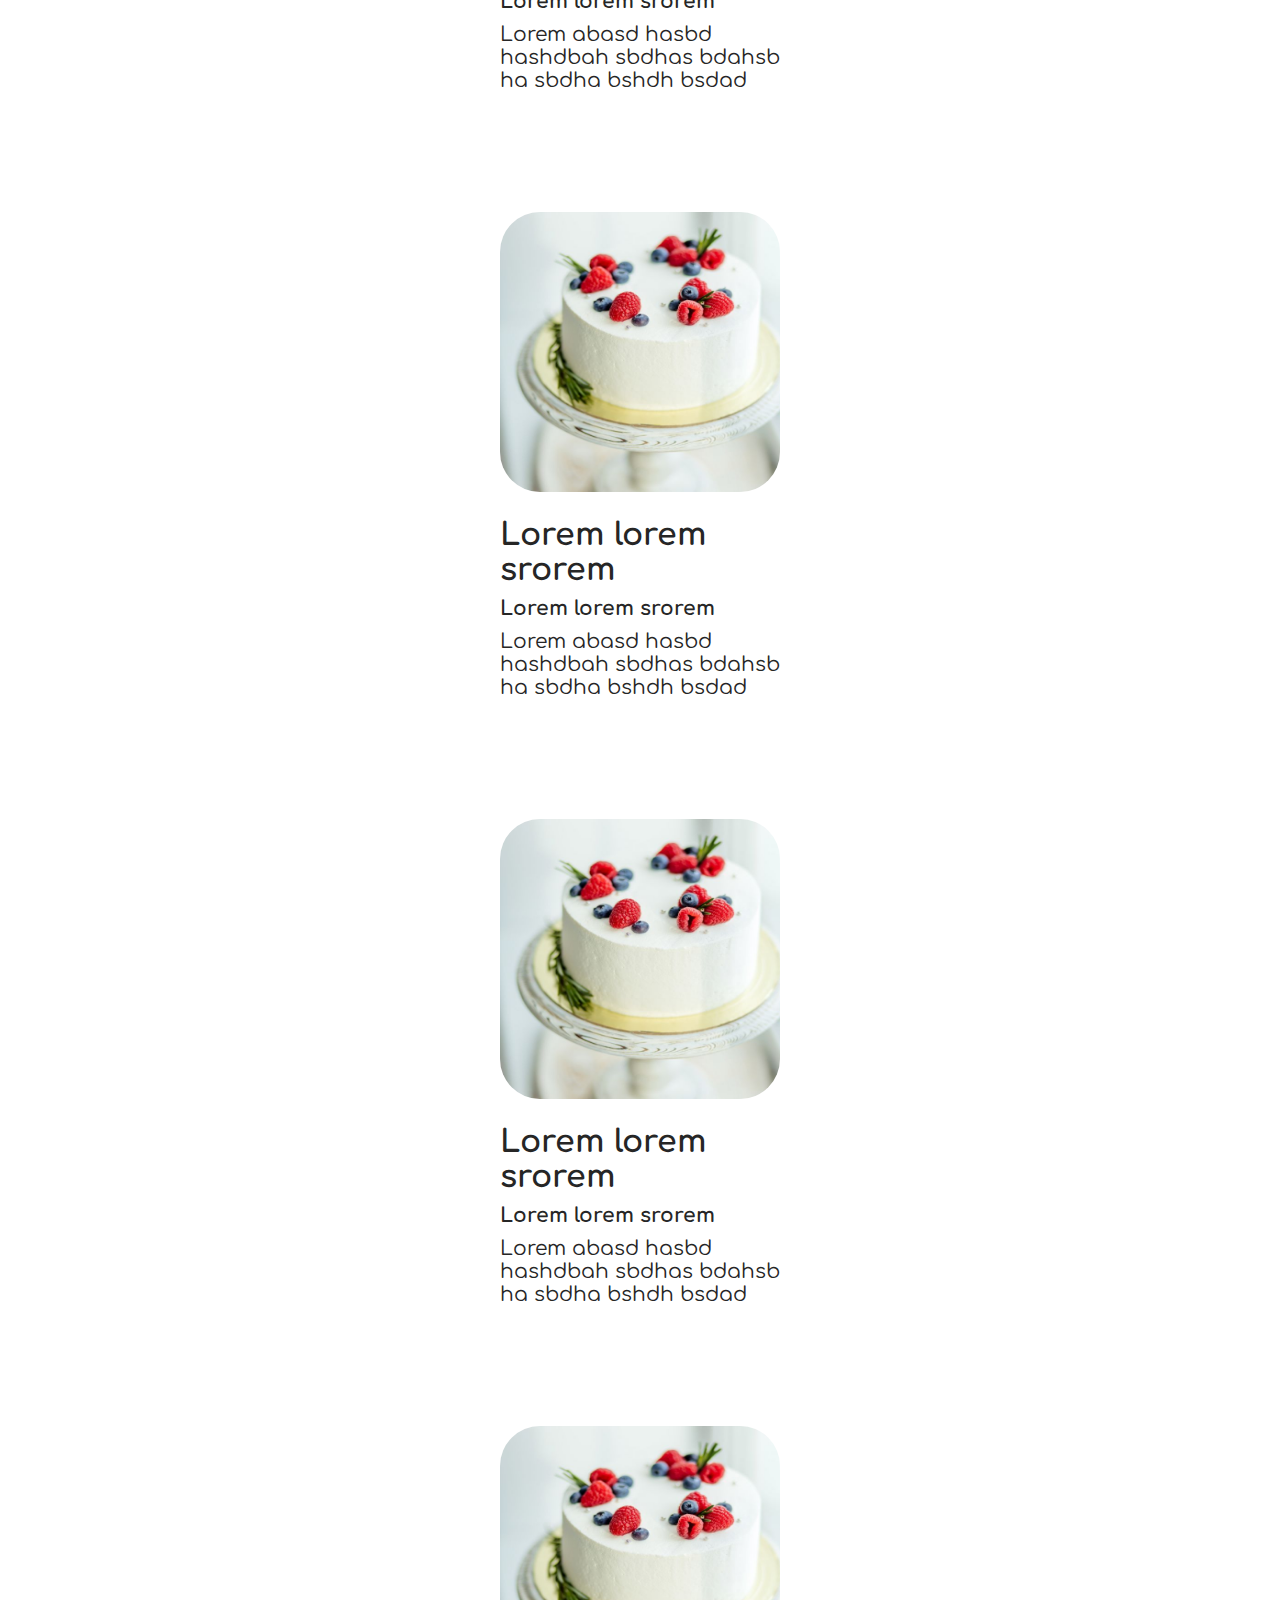
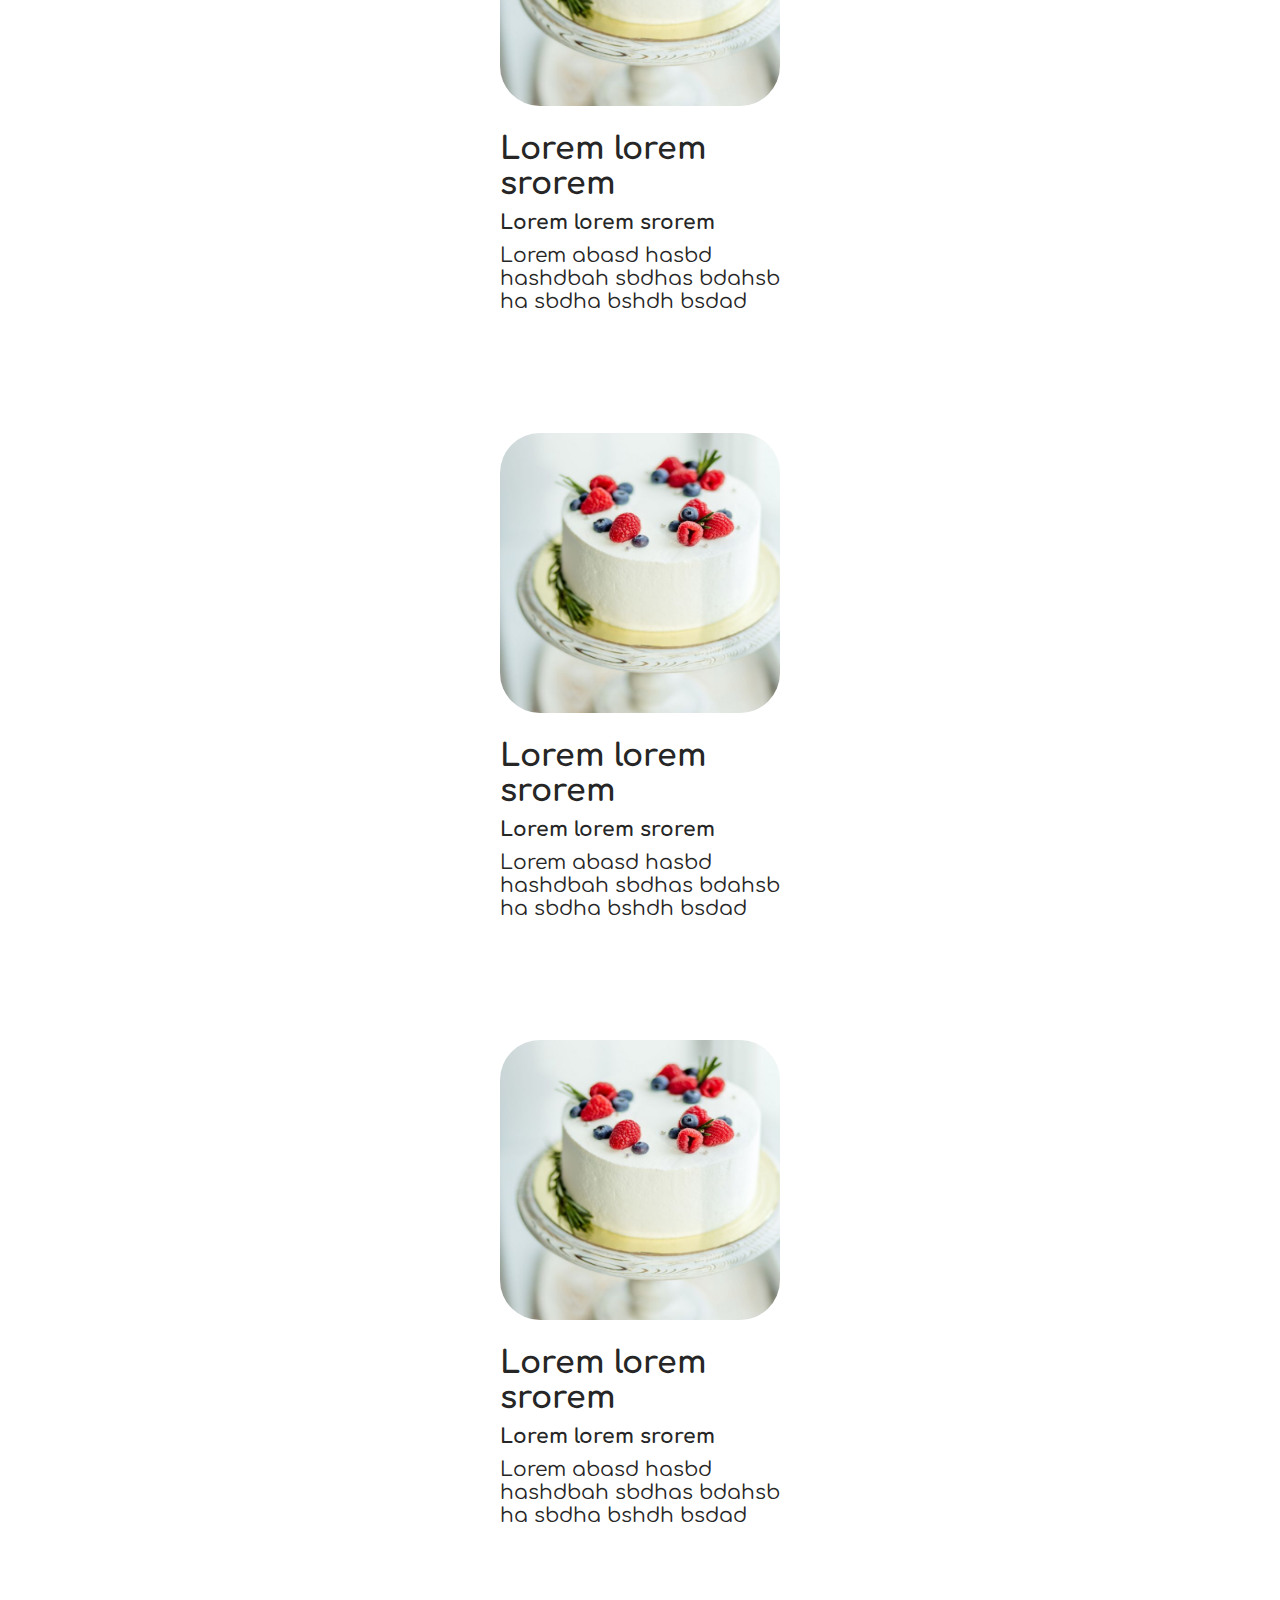
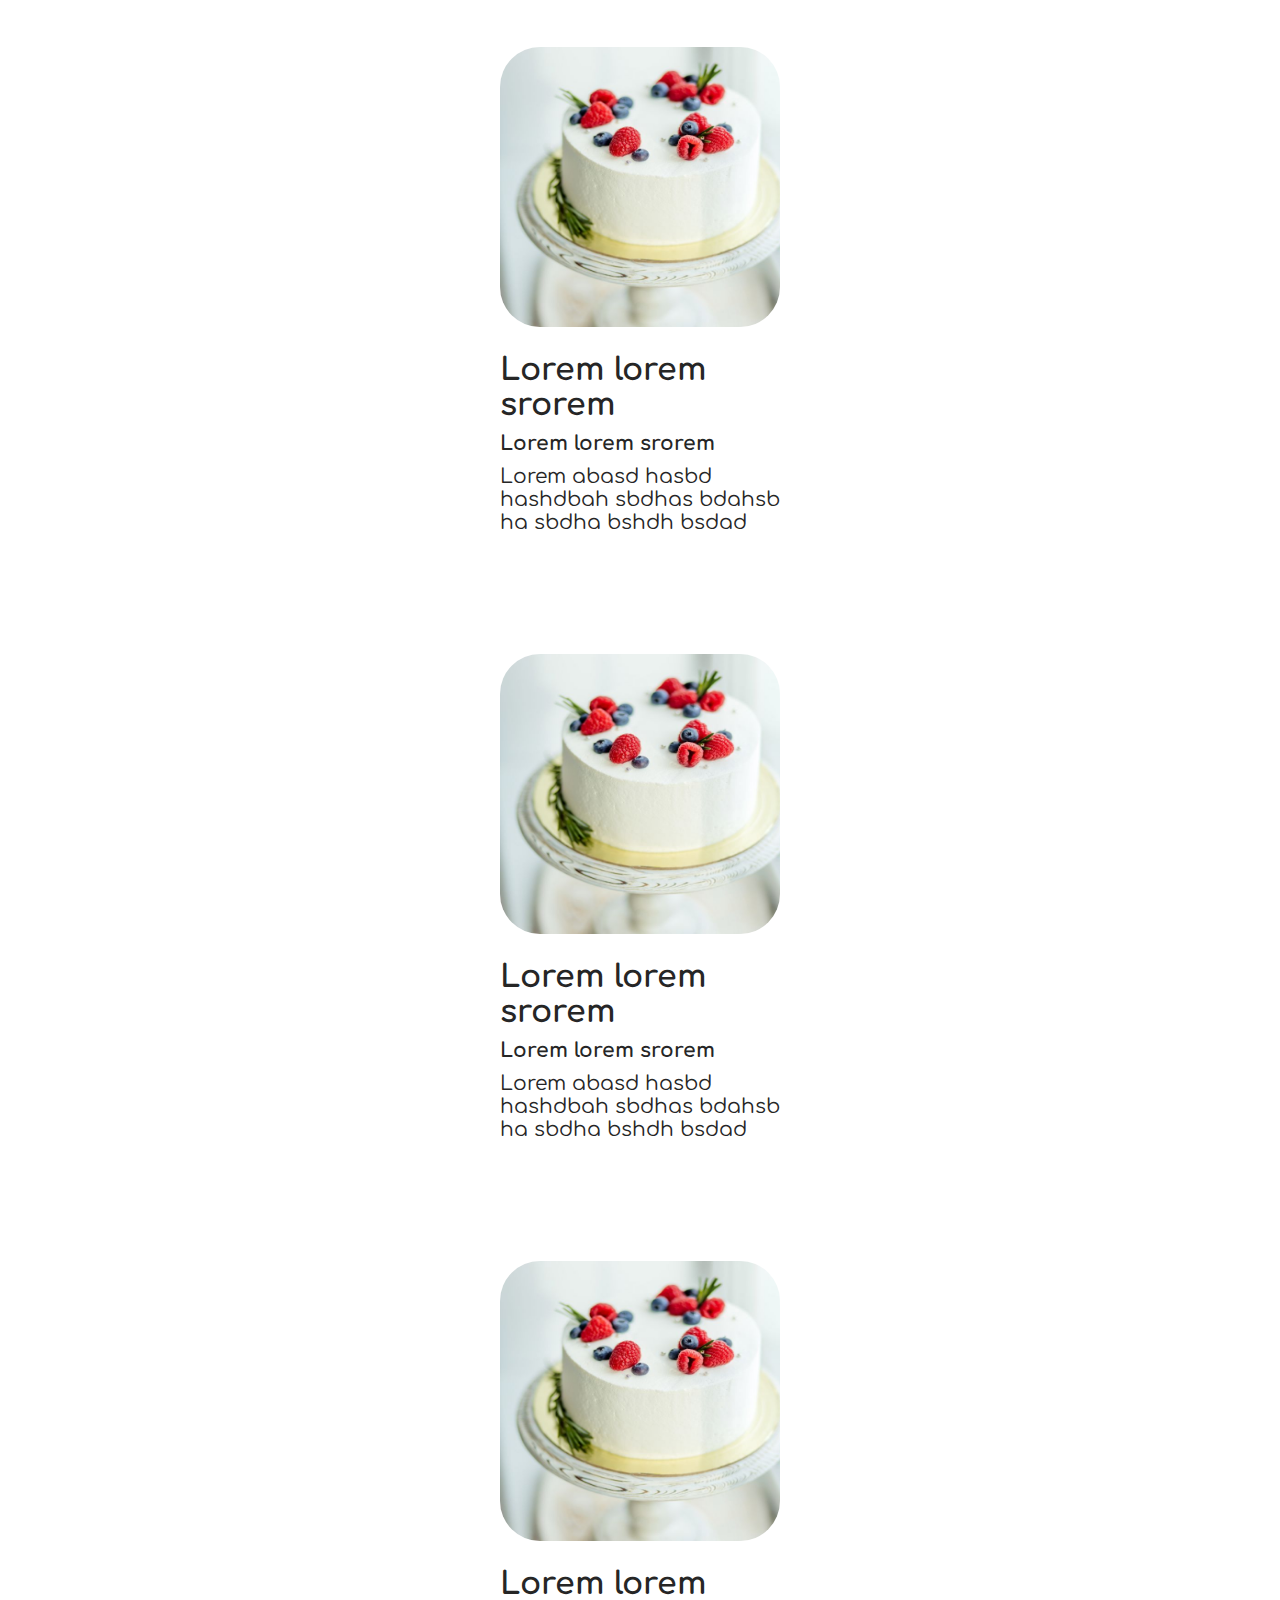
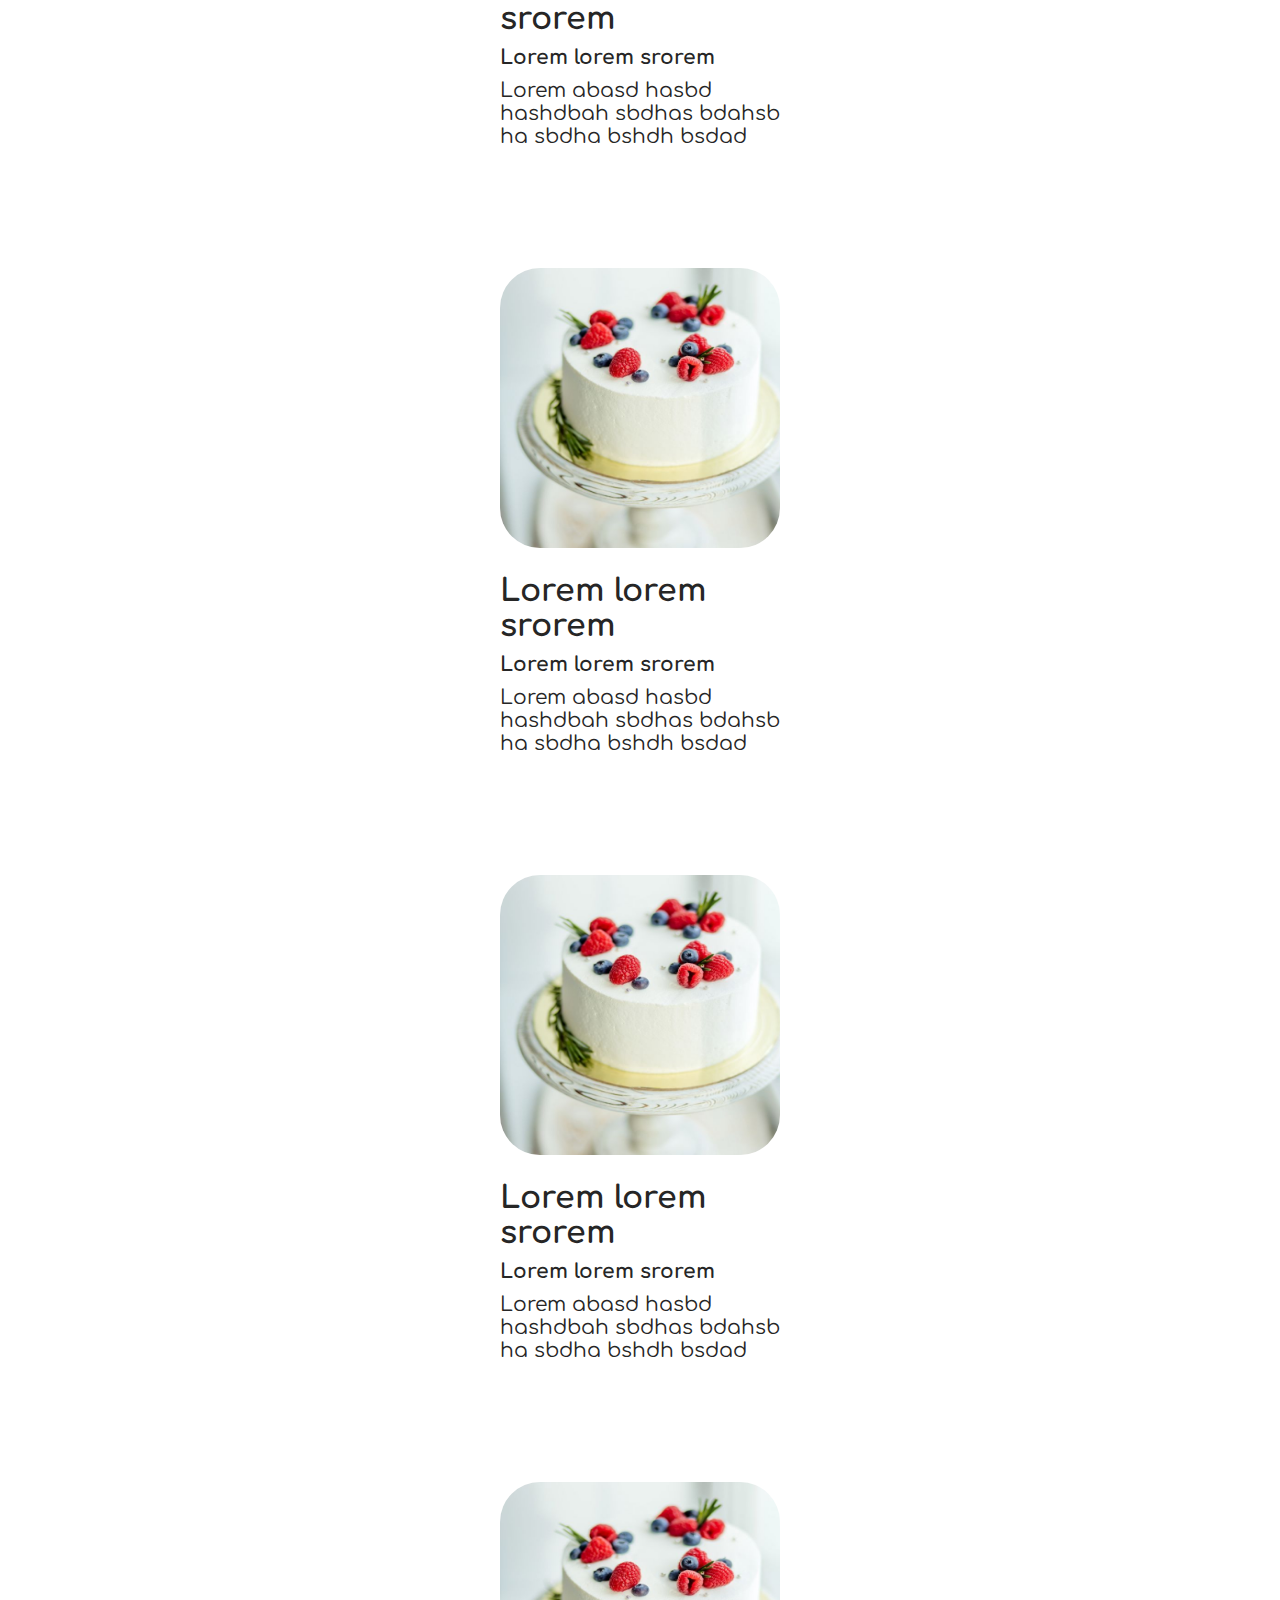
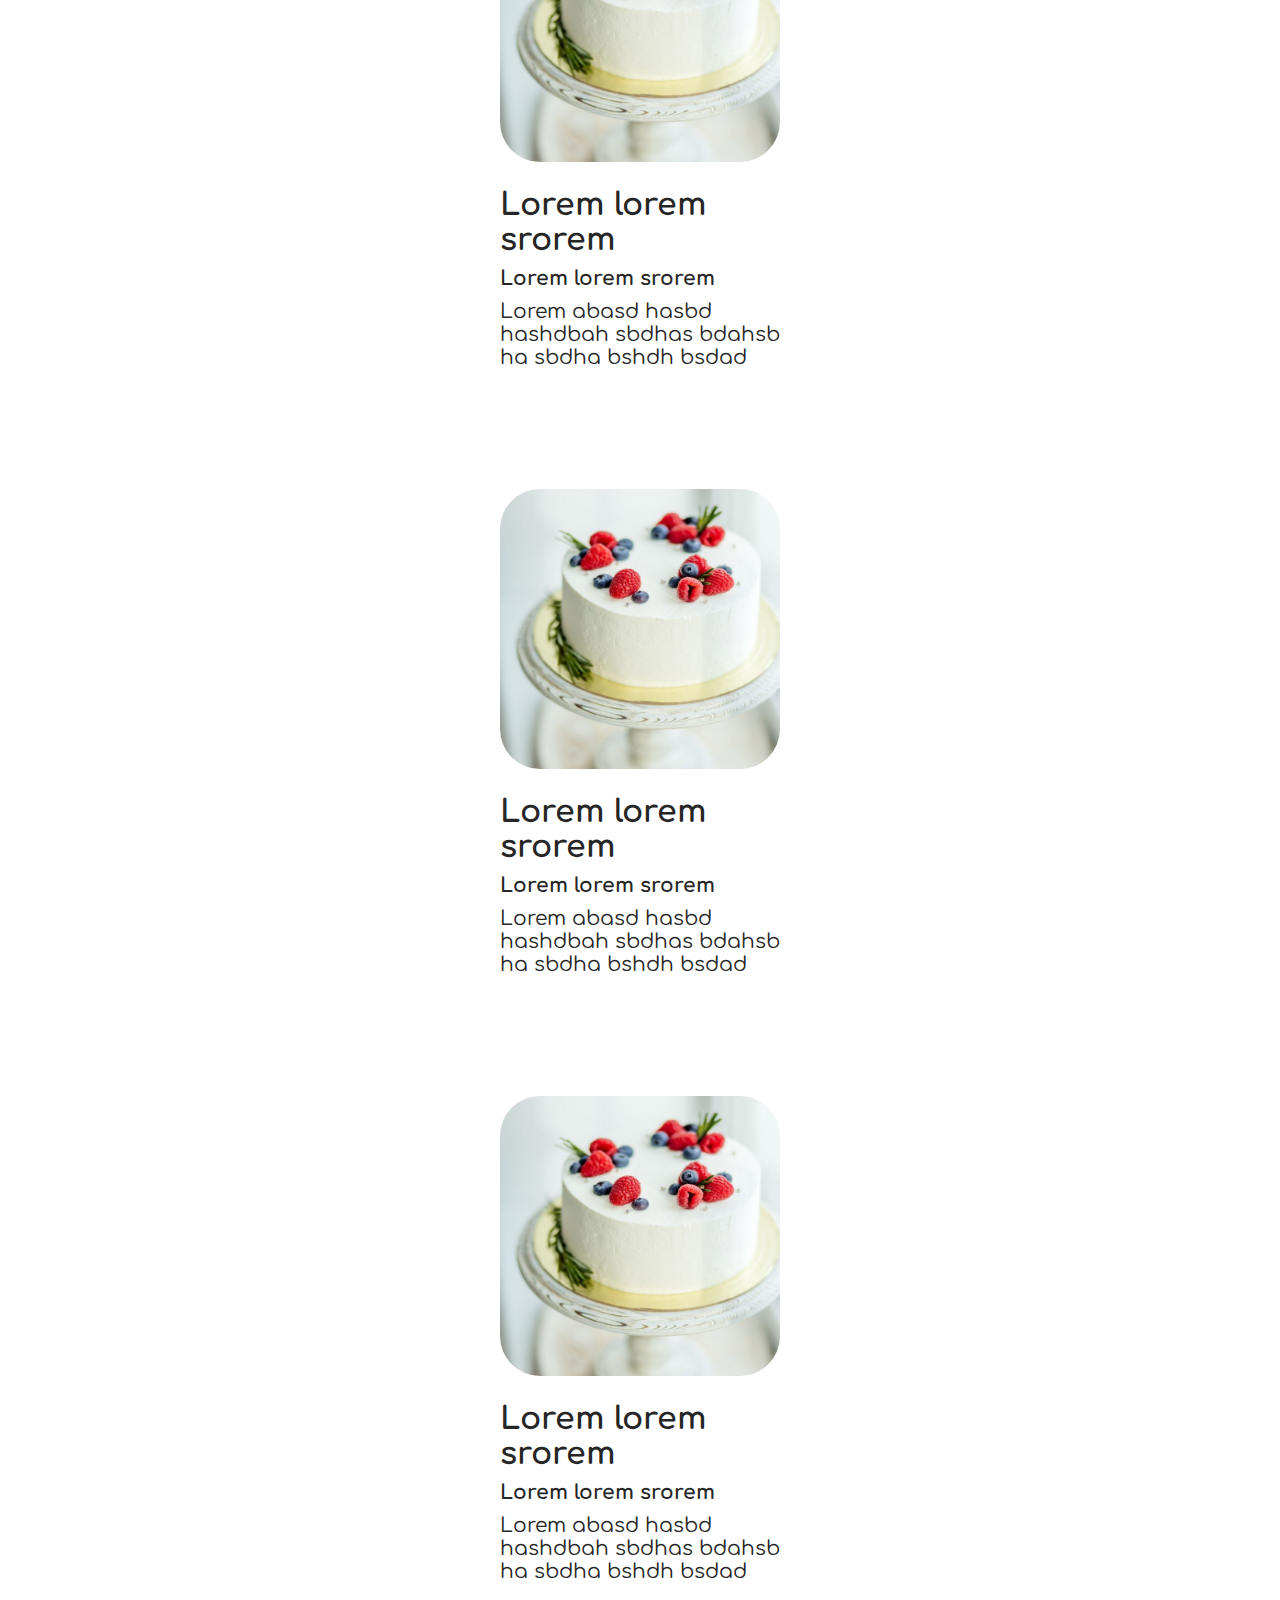
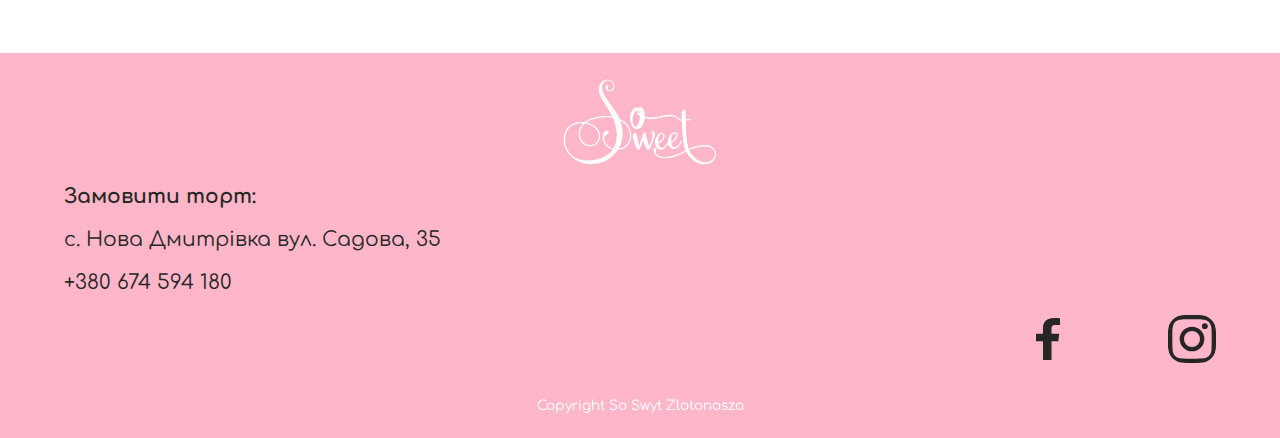
<file: torty.html>
<!DOCTYPE html>
<html>
<head>
	<meta charset="utf-8">
	<meta name="viewport" content="width=device-width, initial-scale=1, shrink-to-fit=no"> 
	<link rel="preconnect" href="https://fonts.googleapis.com">
	<link rel="preconnect" href="https://fonts.gstatic.com" crossorigin>
	<link href="https://fonts.googleapis.com/css2?family=Comfortaa:wght@400;700&display=swap" rel="stylesheet"> 
	<link rel="stylesheet" type="text/css" href="style.css">
	<link rel="stylesheet" type="text/css" href="style_torty_ciastka.css">
	<title>Torty - So Sweet!</title>
</head>
<body>
	<nav>
		<ul class="main-nav">
			<li class="nav"><a href="index.html" class="home" style="color: white">Home</a></li>
			<li class="nav"><a href="torty.html" class="torty" style="color:#282828">Torty</a></li>
			<li class="nav"><a href="ciastka.html" class="ciastka" style="color:white">Ciastka</a></li>
			<li class="nav"><a href="contact.html" style="color:white">Kontakt</a></li>
		</ul>
	</nav>
	<h1> Lorem ipsum dolor sit amet </h1>
	<div class="buffor"></div>
	<div class="grid-flex">
		<div class="box">
			<img src="tort.jpg">
			<h5>Lorem lorem srorem</h5>
			<h6>Lorem lorem srorem</h6>
			<span>Lorem abasd hasbd hashdbah sbdhas bdahsb ha sbdha bshdh bsdad</span>
		</div>
		<div class="box">
			<img src="tort.jpg">
			<h5>Lorem lorem srorem</h5>
			<h6>Lorem lorem srorem</h6>
			<span>Lorem abasd hasbd hashdbah sbdhas bdahsb ha sbdha bshdh bsdad</span>
		</div>
		<div class="box">
			<img src="tort.jpg">
			<h5>Lorem lorem srorem</h5>
			<h6>Lorem lorem srorem</h6>
			<span>Lorem abasd hasbd hashdbah sbdhas bdahsb ha sbdha bshdh bsdad</span>
		</div>
		<div class="box">
			<img src="tort.jpg">
			<h5>Lorem lorem srorem</h5>
			<h6>Lorem lorem srorem</h6>
			<span>Lorem abasd hasbd hashdbah sbdhas bdahsb ha sbdha bshdh bsdad</span>
		</div>
		<div class="box">
			<img src="tort.jpg">
			<h5>Lorem lorem srorem</h5>
			<h6>Lorem lorem srorem</h6>
			<span>Lorem abasd hasbd hashdbah sbdhas bdahsb ha sbdha bshdh bsdad</span>
		</div>
		<div class="box">
			<img src="tort.jpg">
			<h5>Lorem lorem srorem</h5>
			<h6>Lorem lorem srorem</h6>
			<span>Lorem abasd hasbd hashdbah sbdhas bdahsb ha sbdha bshdh bsdad</span>
		</div>
		<div class="box">
			<img src="tort.jpg">
			<h5>Lorem lorem srorem</h5>
			<h6>Lorem lorem srorem</h6>
			<span>Lorem abasd hasbd hashdbah sbdhas bdahsb ha sbdha bshdh bsdad</span>
		</div>
		<div class="box">
			<img src="tort.jpg">
			<h5>Lorem lorem srorem</h5>
			<h6>Lorem lorem srorem</h6>
			<span>Lorem abasd hasbd hashdbah sbdhas bdahsb ha sbdha bshdh bsdad</span>
		</div>
		<div class="box">
			<img src="tort.jpg">
			<h5>Lorem lorem srorem</h5>
			<h6>Lorem lorem srorem</h6>
			<span>Lorem abasd hasbd hashdbah sbdhas bdahsb ha sbdha bshdh bsdad</span>
		</div>
		<div class="box">
			<img src="tort.jpg">
			<h5>Lorem lorem srorem</h5>
			<h6>Lorem lorem srorem</h6>
			<span>Lorem abasd hasbd hashdbah sbdhas bdahsb ha sbdha bshdh bsdad</span>
		</div>
		<div class="box">
			<img src="tort.jpg">
			<h5>Lorem lorem srorem</h5>
			<h6>Lorem lorem srorem</h6>
			<span>Lorem abasd hasbd hashdbah sbdhas bdahsb ha sbdha bshdh bsdad</span>
		</div>
		<div class="box">
			<img src="tort.jpg">
			<h5>Lorem lorem srorem</h5>
			<h6>Lorem lorem srorem</h6>
			<span>Lorem abasd hasbd hashdbah sbdhas bdahsb ha sbdha bshdh bsdad</span>
		</div>
		<div class="box">
			<img src="tort.jpg">
			<h5>Lorem lorem srorem</h5>
			<h6>Lorem lorem srorem</h6>
			<span>Lorem abasd hasbd hashdbah sbdhas bdahsb ha sbdha bshdh bsdad</span>
		</div>
		<div class="box">
			<img src="tort.jpg">
			<h5>Lorem lorem srorem</h5>
			<h6>Lorem lorem srorem</h6>
			<span>Lorem abasd hasbd hashdbah sbdhas bdahsb ha sbdha bshdh bsdad</span>
		</div>
		<div class="box">
			<img src="tort.jpg">
			<h5>Lorem lorem srorem</h5>
			<h6>Lorem lorem srorem</h6>
			<span>Lorem abasd hasbd hashdbah sbdhas bdahsb ha sbdha bshdh bsdad</span>
		</div>
		<div class="box">
			<img src="tort.jpg">
			<h5>Lorem lorem srorem</h5>
			<h6>Lorem lorem srorem</h6>
			<span>Lorem abasd hasbd hashdbah sbdhas bdahsb ha sbdha bshdh bsdad</span>
		</div>
		<div class="box">
			<img src="tort.jpg">
			<h5>Lorem lorem srorem</h5>
			<h6>Lorem lorem srorem</h6>
			<span>Lorem abasd hasbd hashdbah sbdhas bdahsb ha sbdha bshdh bsdad</span>
		</div>
		<div class="box">
			<img src="tort.jpg">
			<h5>Lorem lorem srorem</h5>
			<h6>Lorem lorem srorem</h6>
			<span>Lorem abasd hasbd hashdbah sbdhas bdahsb ha sbdha bshdh bsdad</span>
		</div>
	</div>
	<div class="buffor"></div>
	<footer>
		<div class="footer_in">
			<div class="buffor_footer_logo_top"></div>
			<img src="sosweet-logo-white-05.svg" class="footer_logo">
			<span class="foot_span">
				<p class="order_p">Замовити торт:</p>
				<p>с. Нова Дмитрівка вул. Садова, 35</p>
				<p>+380 674 594 180</p>
			</span>
			<div class="social_buttons">
				<a class="a_social" href="" target="_blank"><button class="social_media_button f"></button></a>
				<a class="a_social" href="" target="_blank"><button class="social_media_button i"></button></a>
			</div>
			<div class="buffor_copyw"></div>
			<span class="copyright">Copyright So Swyt Zlotonosza</span>
			<div class="buffor_copyw"></div>
		</div>
	</footer>
</body>
</html>
</file>
<file: style.css>
body {
	margin: 0;
	padding: 0;
	font-family: 'Comfortaa', cursive;
	font-size: 30px;
	color: #262626;
	

}





.main-nav {
	
	
	display: flex;
	justify-content: space-around;
	list-style: none;
	margin: 0;
	padding: 1.2vw;
	background-color: #f998b7;
	position: fixed;
    	top: 0;
    	width: 100%;
    	
	

}




.nav {

	margin-left: 5vw;
	margin-right: 5vw;
	transition: all 0.2s linear;
	


}

.nav:hover {

	transform: scale(1.1);


}

a {
	text-decoration: none;
	color: white;

}

.a_instagram {

	text-decoration: none;
	color: #ff0089;
}



.cover-container {

	display: flex;
	flex-wrap: wrap;
	justify-content: center;
	align-items: start;
	height: 35vw;
	margin-top: 5vw;

}

.cover {
	width: 33vw;
	height: 35vw;
}

h1 {
	font-size: 2em;
	text-align: center;
}

.grid-flex {

	display: flex;
	flex-wrap: wrap;
	justify-content: safe center;

}

.box {

	width: 280px;
	padding: 60px;
	display: flex;
	flex-direction: column;
	justify-content: flex-start;
	font-size: 1.5em;
	

}

.buffor {
	height: 10px;
}

.button_bottom {

	height: 55px;
}

.box > img {
	
	width: 100%;
	height: 280px;
	border-radius: 40px;
}

h5 {
	width: 100%;
	margin: 0;
	margin-top: 25px;
	margin-bottom: 10px;
	font-size: 0.7em;
}

h6 {
	width: 100%;
	margin: 0;
	margin-bottom: 10px;
	font-size: 0.45em;
}

span {
	width: 100%;
	word-wrap: break-word;
	font-size: 0.45em;
}

.button_div {
	display: flex;
	justify-content: center;
}

.button_tic {
	font-family: 'Comfortaa', cursive;
	font-weight: bold;
	font-size: 0.7em;
	margin: 0 auto;
    display: block;
	border-radius: 10px;
	border: solid 2px;
	color: white;
	background-color: #f998b7;
	padding: 1.5rem 5rem;				
	transition: all 0.1s;

}

.button_tic:hover {

	border: solid 2px;
	border-color: #f998b7;
	background-color: white;
	color: #f998b7;
	cursor: pointer;
	box-shadow: 7px 7px 15px #ffccde;

}

footer {
	background-color: #ffb6c9;
}

.footer_in {
	margin: auto;
	width: 90%;
	display: flex;
	flex-wrap: wrap;
	flex-direction: column;
	justify-content: center;
	align-items: center;
	font-size: 1.5em;

}

.buffor_footer_logo_top {

	height: 25px;
}

.footer_logo {
	width: 12vw;
}

.footer_top {

	height: 100px;
}

.foot_div {
	padding: 20px;

}

.foot_span {
	align-self: flex-start;
}

.order_p {
	font-weight: bold;
}

p {

	font-size: 1em;
}





.social_buttons {
	align-self: flex-end;
	display: flex;
	justify-content: space-between;
	align-content: center;
	width: 12rem;

}

.a_social {
	cursor: auto;

}

.social_media_button {

	width: 3rem; 
	height: 3rem; 
	border-radius: 1rem;
	border: none;
	}

.f {
	background: url(fb.svg) no-repeat center;
	background-size: contain;
}

.i {
	background: url(insta.svg) center;
	background-size: contain;	
}

.social_media_button:hover {
	cursor: pointer;
}

.copyright {
	text-align: center;
	font-size: 0.3em;
	color: white;
}

.buffor_copyw {

	height: 25px;
}


@media only screen and (max-width: 600px) {

    .main-nav {

        font-size: 0.5em;
	justify-content: center;

    }


    .cover {

    	width: 50vh;
    }

    .cover-container {
    	margin-top: 23vw;
    	margin-bottom: 10vw;
    }

    h1 {
    	font-size: 1.2em;
    }

    h5 {
    	font-size: 0.5em ;
    }

    h6 {
    	font-size: 0.35em;
    }

    span {
		font-size: 0.35em;

    }


    .grid-flex {
    	margin: 0px;
    }


    p {

    	font-size: 0.75em;
    }

    .footer_logo {
    	align-self: flex-start;
    	width: 30vw;
    	padding: 10px;
    }

    
}
</file>
<file: style_torty_ciastka.css>
h1 {
	margin-top: 200px;
}


.grid-flex {

	margin-left: 250px;
	margin-right: 250px;
}

@media only screen and (max-width: 600px) {
	
	.grid-flex {
    	margin: 0px;
    }

}
</file>
<file: style_contact.css>
.flex-wrapper {
	display: flex;
	flex-direction: column;
	justify-content: start;

}

iframe {
	
	width: 100vw;
	height: 60vw;
}

.iframe_container {
	margin: auto;
	margin-top: 5vw;
}

.h1_box {
	margin: 13vw;
	margin-bottom: 3vw;
	text-align: center;
	background: url("babeczka.svg") no-repeat right bottom;
}

.long {
	margin-left: 6vw;
	margin-right: 6vw;
	display: flex;
	justify-content: space-around;
	align-items: flex-start;
}

.flex_div {
	width: 35vw;
	display: flex;
	align-items: flex-start;
}


.pin {
	width: 1.5em;
	margin-right: 3%;
	position: relative;
	margin-top: -3%;
}

.media_a {
	color: #282828;
}

.media_list li::marker {
	content: "▶  ";
	color: #f998b7;
}






@media only screen and (max-width: 600px) {

	.h1_box {
		margin-top: 30vw;
		margin-bottom: 15vw;
		margin-left: 8vw;
		margin-right: 9vw;
		font-size: 0.9em;
		background: none;
	}

	.long {
		font-size: 0.4em;
		margin-left: 1.2vw;
		margin-right: 1.2vw;
	}


}
</file>
